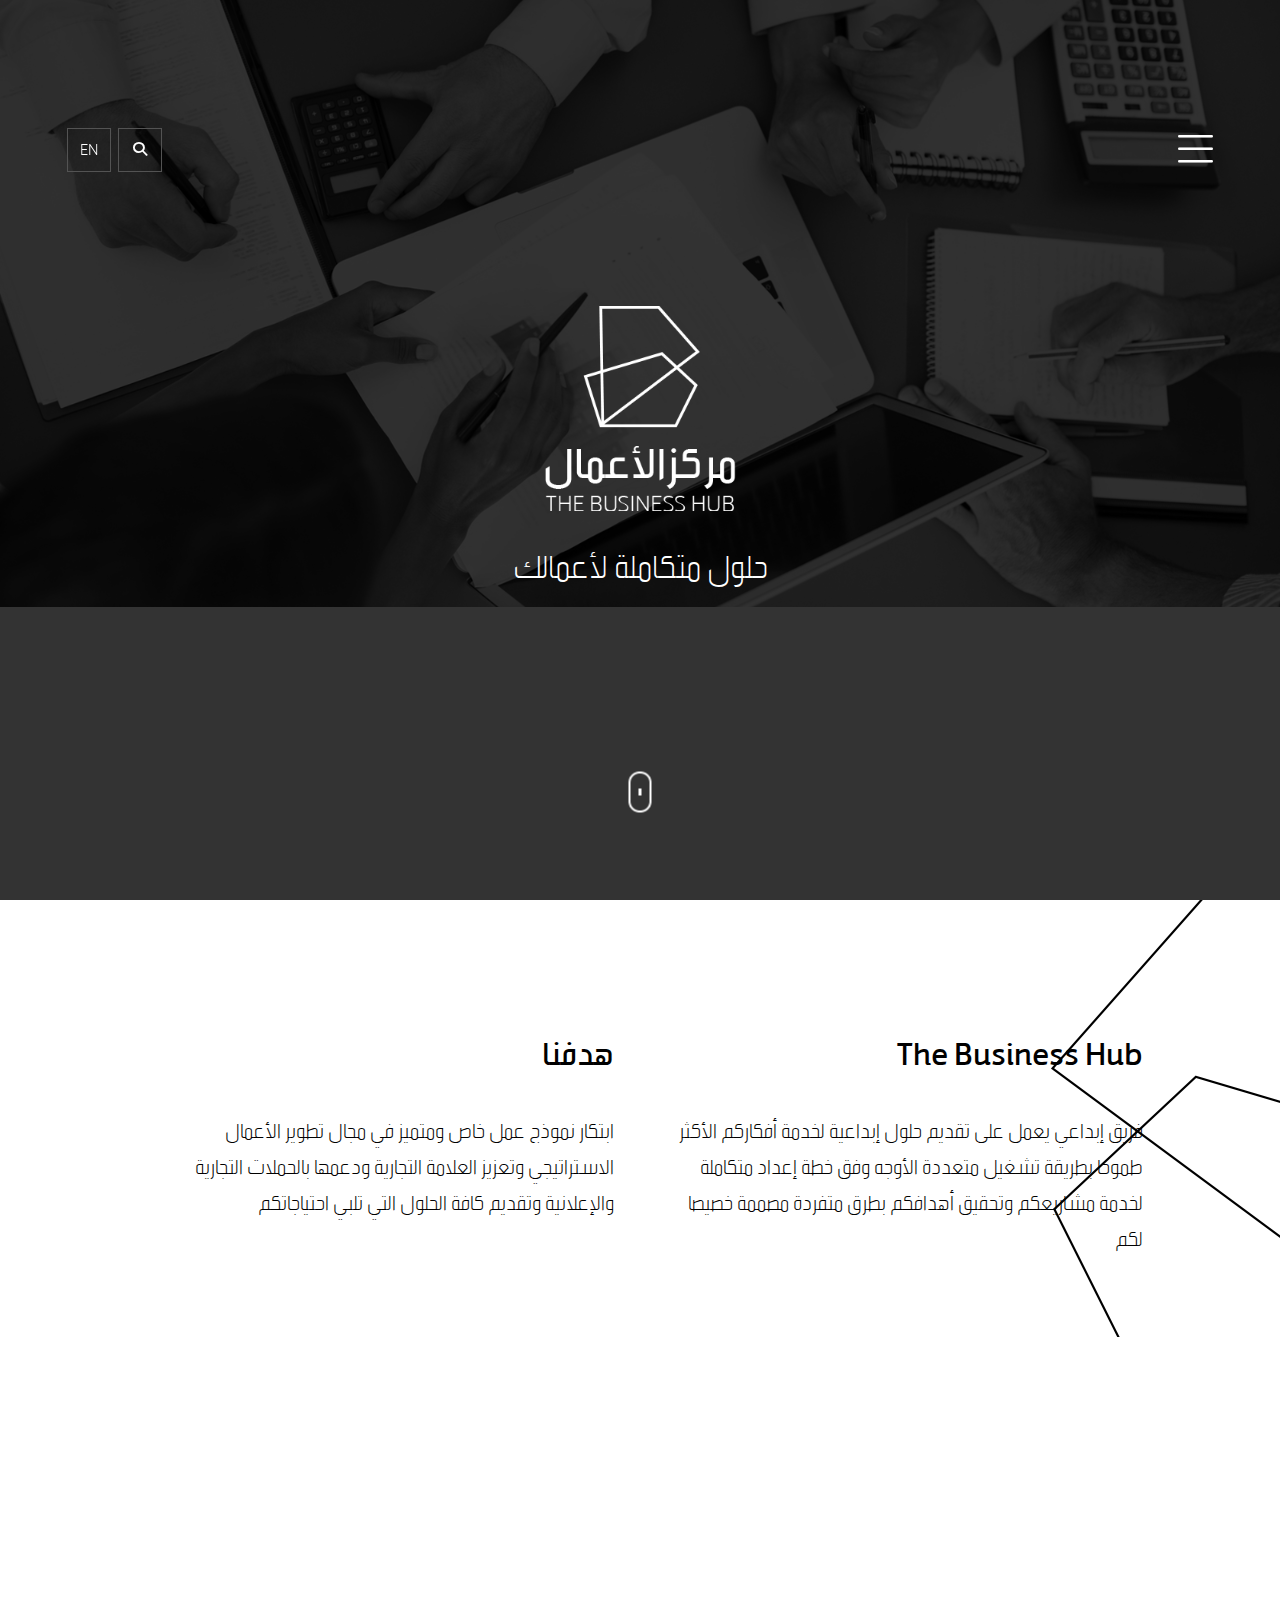
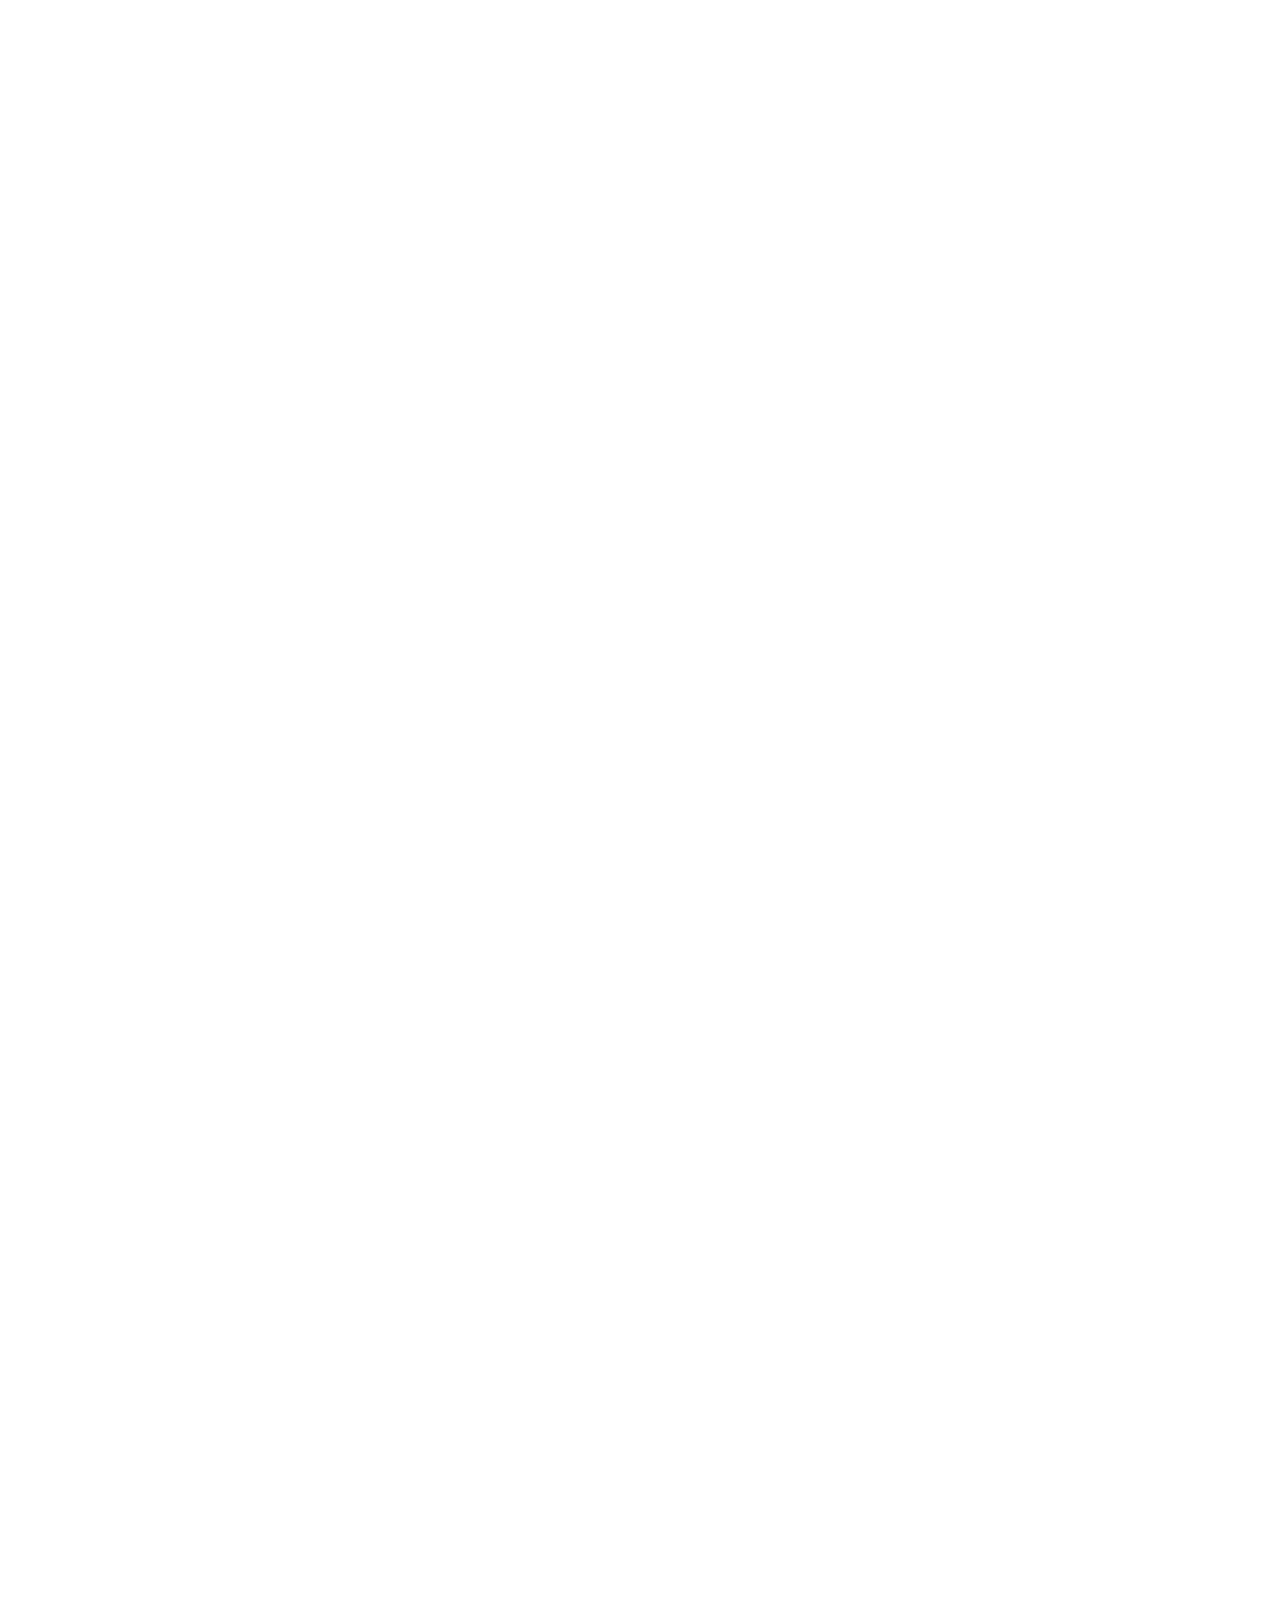
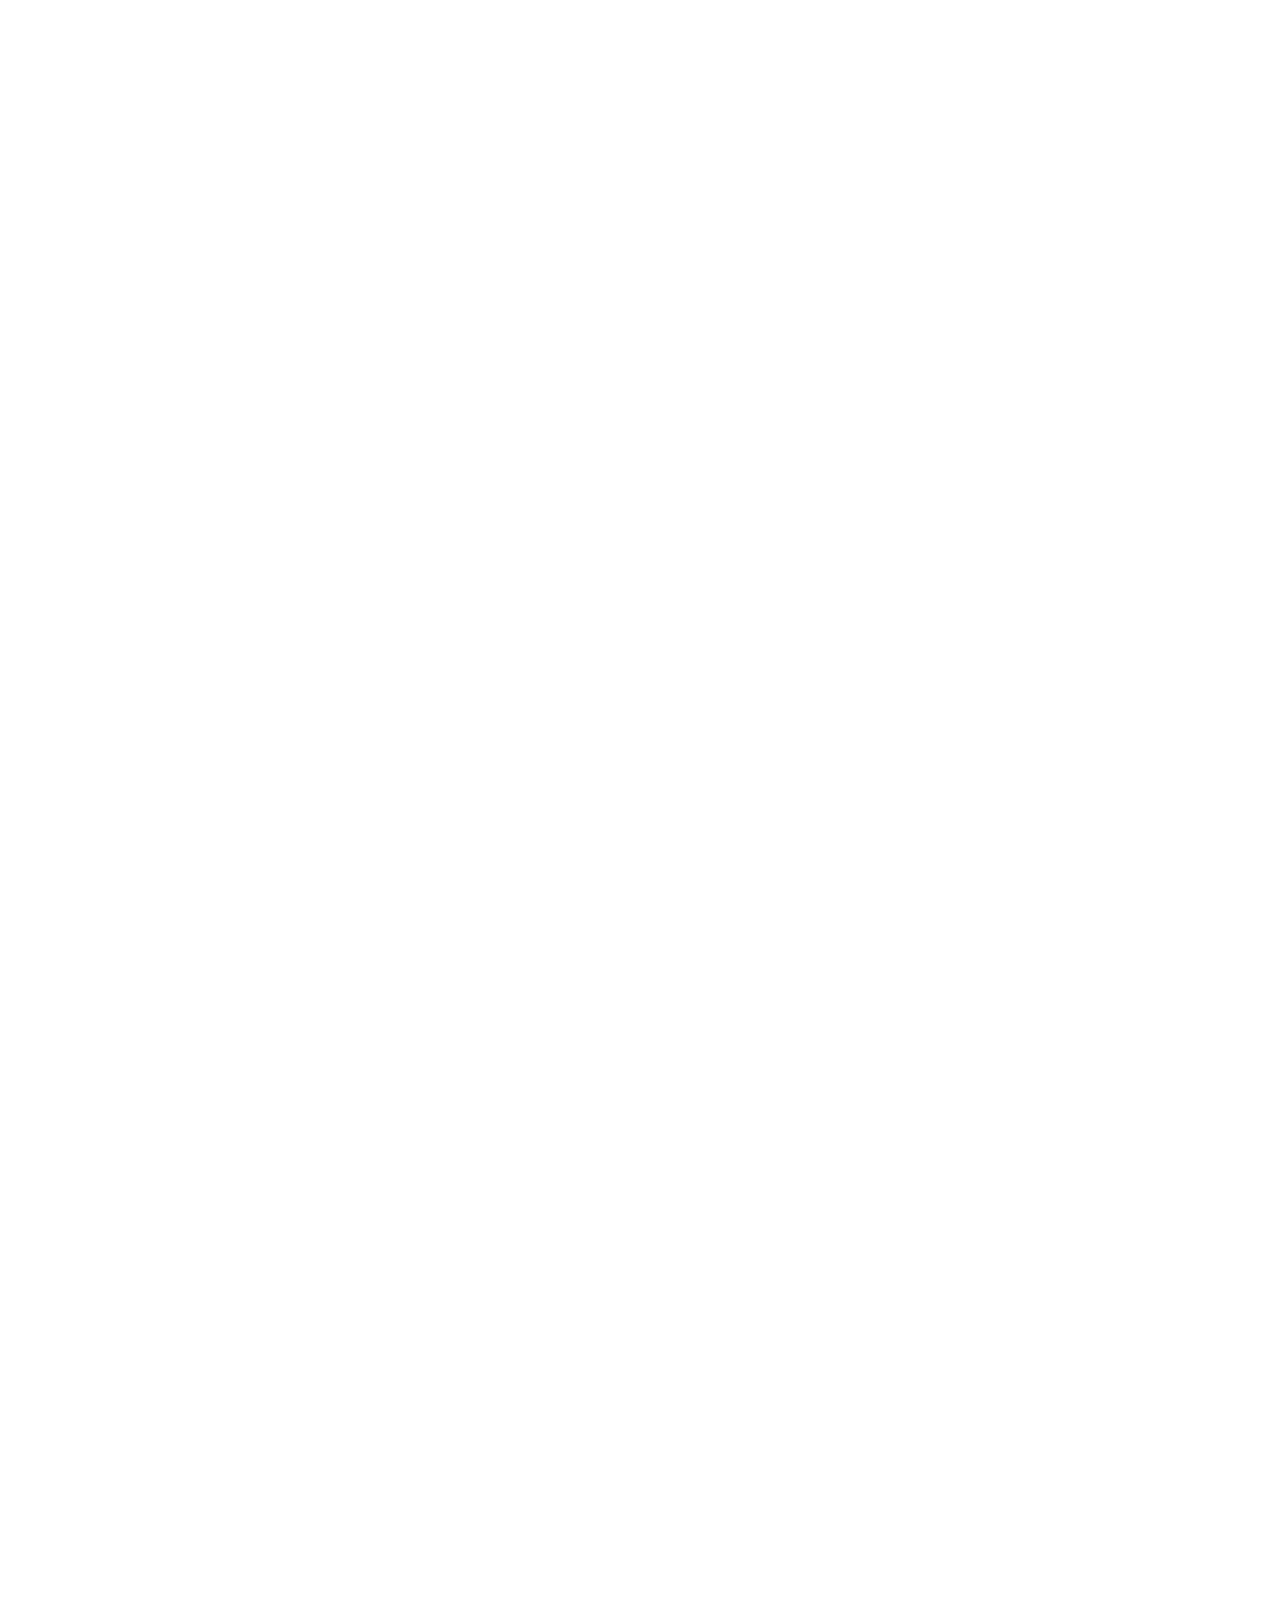
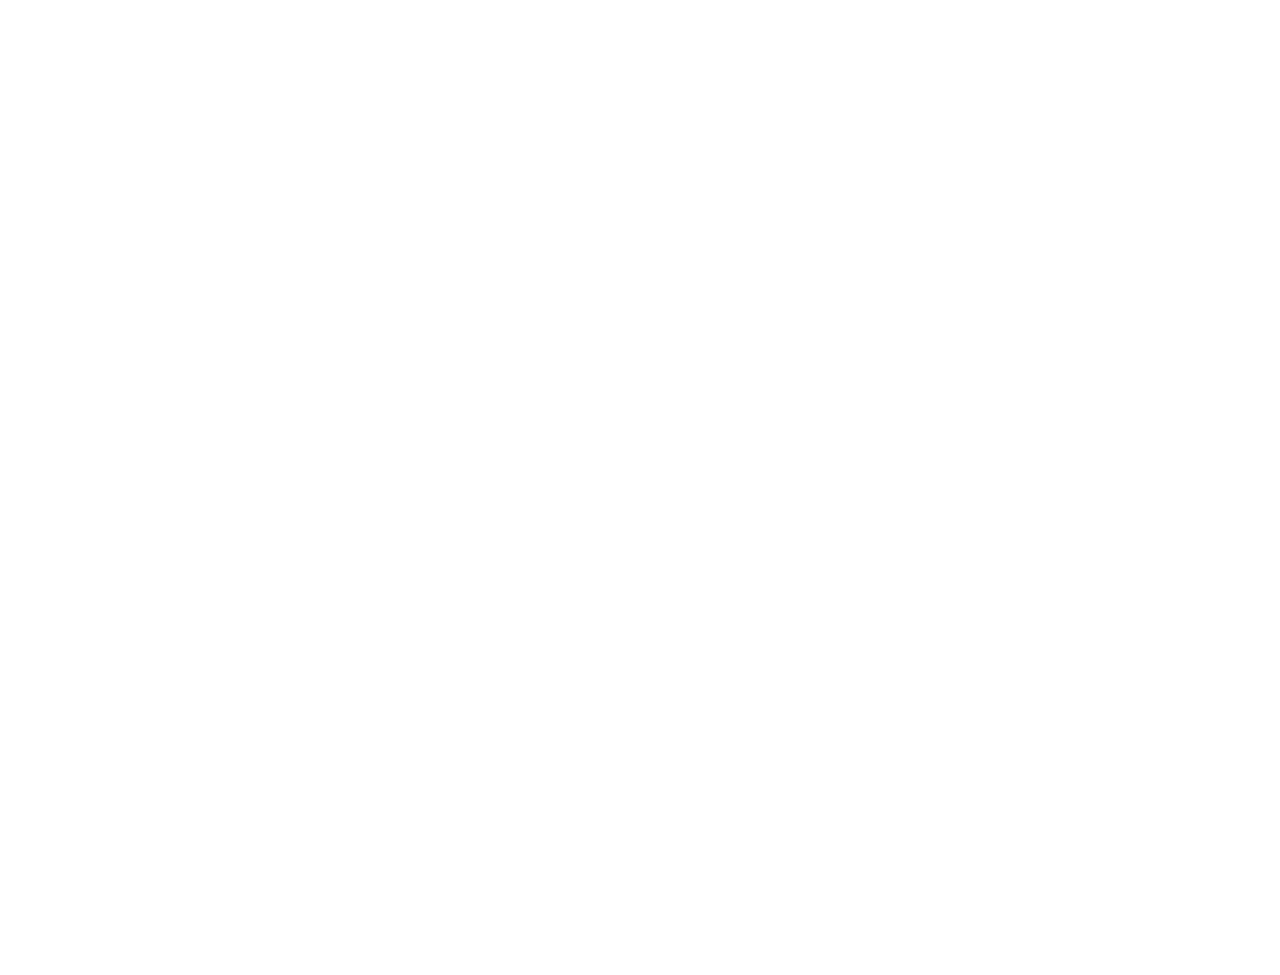
<file: index.html>
<!DOCTYPE html>
<html lang="ar" dir="rtl">
  <head>
    <meta charset="utf-8" />
    <meta http-equiv="X-UA-Compatible" content="IE=edge" />
    <meta name="viewport" content="width=device-width, initial-scale=1" />
    <title>مركز الأعمال</title>
    <link rel="icon" href="images/fav.png" type="image/png" />
   
    <link rel="stylesheet" href="css/bootstrap.min.css" />
    <link rel="stylesheet" href="css/all.min.css" />
    <link rel="preconnect" href="https://fonts.googleapis.com">
    <link rel="preconnect" href="https://fonts.gstatic.com" crossorigin>
    <link rel="stylesheet" href="css/fonts.css" />
    <link rel="stylesheet" href="css/animate.css" />
 
   
    <link rel="stylesheet" href="css/style.css" />
  </head>
  <body>
    <!-- preloader -->
    <div class="preloader">
      <div class="progress">
        <div class="progress-bar"></div>
      </div>
    </div>
    <!-- preloader -->
     <!-- for search -->
    <div class="overlay-box">
      <button role="button" type="button" title="" class="add-to ">
        <span class=" close-search"></span>
      </button>
      <form class="search-form">
        <input class="search-input" type="text" name="" value="" placeholder="كلمة البحث">
        <button class="search-button ">
          <i class="fas fa-search"></i>
        </button>
       
      </form>
  </div>
  <!-- for search -->

    <!-- header section -->
    <header>
      <div class="top-header">
        <div class="container">
          <!-- start nav-header -->
          <div class="nav-header">
             <!-- start menu -->
             <div class="navgition">
                  <!-- logo section -->
 <div class="img-logo-2">
  <a href="index.html">
    <img src="images/logo-2.png" class="img-fluid logo" alt="logo" />
  </a>
</div>
<!-- end logo section -->  
              <ul class="big-menu list-unstyled">
                 <li>
                    <a href="index.html"> الرئيسية </a>
                 </li>
                 <li>
                    <a href="#"> من نحن </a>
                 </li>
                 <li>
                  <a href="#"> مجالات عملنا  </a>
               </li>
                
                 <li>
                    <a href="#"> أعمالنا </a>
                 </li>
                 <li>
                  <a href="#"> حجز موعد </a>
               </li>
                 <li>
                    <a href="#"> اتصل بنا </a>
                 </li>
                 
               
              </ul>
              <ul class="social-media">
                <li>
                  <a href="#">
                    <i class="fa-brands fa-behance social-media-icon"></i>
                  </a>
                </li>
                <li>
                  <a href="#">
                    <i class="fa-brands fa-youtube social-media-icon"></i>
                  </a>
                </li>
                <li>
                  <a href="#">
                    <i class="fa-brands fa-vimeo-v social-media-icon"></i>
                  </a>
                </li>
                <li>
                  <a href="#">
                    <i class="fa-brands fa-twitter social-media-icon"></i>
                  </a>
                </li>
                <li>
                  <a href="#">
                    <i class="fa-brands fa-facebook-f social-media-icon"></i>
                  </a>
                </li>
              </ul>
              <span class="site-copyright">
                © جميع الحقوق محفوظة مرركز الأعمال 2016
              </span>
           </div>
           <!-- end menu -->
             <!-- menu-icon -->
             <div class="show-icons">
              <a class="menu-bars" id="menu-id" href="#!">
                <i class="fa-light fa-bars bar show-icon"></i>
                <i class="fa-light fa-x times hide-icon"></i>
              </a>
           </div>
           <!-- end menu-icon -->
           <div class="search-lang-section">
           
            <button   class="add-to fixed-search">
              <span class="open-search"> </span>
            </button>
           <a href="index-en.html" class="add-to language-link">
            EN
           </a>
          </div>
          <!-- end nav-header -->
        </div>
      </div>
    </header>
    <!-- header section     -->
    <!-- main section -->
    <main class="main-section">
      <div class="main">
        <div class="main-section-cover">
 <!-- logo section -->
 <div class="img-logo">
  <a href="index.html">
    <img src="images/logo.png" class="img-fluid logo" alt="logo" />
  </a>
</div>
<!-- end logo section -->
 <h2 class="main-slogen">
  حلول متكاملة لأعمالك
 </h2>
        </div>
        <div class="main-section-img">
         
            <img src="images/main-section/01.jpg" class="img-fluid main-section-image" alt="main section img" />
          
        </div>

        <a href="#mission-section" class="scroll-down">
          <div class="scroll-down-img-section">
            <i class="scroll-down-icon"></i>
          </div>
        </a>

      </div>
    </main>
    <!-- main section -->
      <!-- mission-section -->
      <div class="mission-section wow fadeInDown" id="mission-section">
        <div class="container">
          <div class="mission-section-grid">
            <div class="mission-block">
              <h2 class="mission-title">
                the business hub
              </h2>
              <p class="mission-text">
                فريق إبداعي يعمل على تقديم حلول إبداعية لخدمة أفكاركم الأكثر طموحا
                بطريقة تشغيل متعددة الأوجه وفق خطة إعداد متكاملة 
                لخدمة مشاريعكم وتحقيق أهدافكم بطرق متفردة مصممة
                خصيصا لكم
              </p>
            </div>
            <div class="mission-block">
              <h2 class="mission-title">
                هدفنا
              </h2>
              <p class="mission-text">
               ابتكار نموذج عمل خاص ومتميز في مجال تطوير الأعمال الاستراتيجي
               وتعزيز العلامة التجارية ودعمها بالحملات التجارية والإعلانية وتقديم
               كافة الحلول التي تلبي احتياجاتكم
              </p>
            </div>
          </div>
        </div>
       
      </div>
      <!-- end mission-section -->
        <!-- team-section -->
    <div class="team-section wow fadeInDown">
      <div class="cover-in-mobile">
      <div class="container">
     <h2 class="team-title">
      فريق العمل
     </h2>
     <p class="team-text">
      نحن فريق عمل شغوف نحب ما نقوم به لذلك نحن نعمل على تلبية جميع احتياجاتك لضمان
      حسن سير خطة العمل على مشروعك ومجالات التطوير الخاصة بك
      ومن جانب آخر, تقدم لك ذا بيزنيس هب خدماتها على مدار 24 ساعة أي يمكنك متابعة أعمالك معنا دون الشعور بأي حرج وفي أي وقت
     </p>
      </div>
    </div>
    </div>
    <!-- end team-section -->
    <!-- services-section -->
   <div class="services-section wow fadeInDown">
    <div class="container">
      <h2 class="services-title">
        مجالات عملنا
      </h2>
      <div class="services-grid">
        <div class="service-block">
          <div class="serv-icon">
            <img class="service-icon" src="images/services/01.png" alt="service icon">
          </div>
         
          <div class="services-text">
            <h3 class="servive-block-title">
              تصميم وتطوير الهويات
            </h3>
            <p class="serv-text">
              هناك حقيقة مثبتة منذ زمن بعيد وهي أن المحتوى المقروء لصفحة ما سيلهي القارئ 
              على التركيز على الشكل الخارجي اانص أو الشكل توضع الفقرات في الصفحة التي يقرأها .
            </p>
          </div>
        </div>

        <div class="service-block">
          <div class="serv-icon">
            <img class="service-icon" src="images/services/02.png" alt="service icon">
          </div>
          <div class="services-text">
            <h3 class="servive-block-title">
              تنظيم المناسبات والفعاليات
            </h3>
            <p class="serv-text">
              هناك حقيقة مثبتة منذ زمن بعيد وهي أن المحتوى المقروء لصفحة ما سيلهي القارئ 
              على التركيز على الشكل الخارجي اانص أو الشكل توضع الفقرات في الصفحة التي يقرأها .
            </p>
          </div>
        </div>

        <div class="service-block">
          <div class="serv-icon">
            <img class="service-icon" src="images/services/03.png" alt="service icon">
          </div>
          <div class="services-text">
            <h3 class="servive-block-title">
             العلاقات العامة
            </h3>
            <p class="serv-text">
              هناك حقيقة مثبتة منذ زمن بعيد وهي أن المحتوى المقروء لصفحة ما سيلهي القارئ 
              على التركيز على الشكل الخارجي اانص أو الشكل توضع الفقرات في الصفحة التي يقرأها .
            </p>
          </div>
        </div>

        <div class="service-block">
          <div class="serv-icon">
            <img class="service-icon" src="images/services/04.png" alt="service icon">
          </div>
          <div class="services-text">
            <h3 class="servive-block-title">
             إدارة الحملات الترويجية عبر الإنترنت
            </h3>
            <p class="serv-text">
              هناك حقيقة مثبتة منذ زمن بعيد وهي أن المحتوى المقروء لصفحة ما سيلهي القارئ 
              على التركيز على الشكل الخارجي اانص أو الشكل توضع الفقرات في الصفحة التي يقرأها .
            </p>
          </div>
        </div>


      </div>
    </div>
   </div>
    <!-- end services-section -->
  
    <!-- projects-section -->
   <div class="projects-section wow fadeInDown">
     <div class="projects-title-section">
       <h2 class="projects-title">
        أعمالنا
       </h2>
     </div>
     <div class="projects-more-link">
      <a href="#" class="more-pro-link">
        شاهد المزيد 
        <span> >> </span>
      </a>
     </div>
   </div>
    <!-- end projects-section -->

    <!-- projects-samples-section -->
    <div class="projects-samples-section wow fadeInDown">
      <div class="container">
        <div class="project-record">
          <div class="pro-details">
            <div class="pro-title-div">
              <h2 class="pro-title">
                ألدوس باير ماركر
              </h2>
             
            </div>
            <p class="pro-text">
              هناك حقيقة مثبتة منذ زمن بعيد وهي أن المحتوى المقروء لصفحة ما سيلهي القارئ 
              على التركيز على الشكل الخارجي اانص أو الشكل توضع الفقرات في الصفحة التي يقرأها  الفقرات في الصفحة التي يقرأه.
            </p>
          </div>
          <div class="pro-img">
            <img class="img-fluid" src="images/projects/011.png" alt="project image">
          </div>
        </div>
        <div class="project-record">
          <div class="pro-details">
            <div class="pro-title-div">
              <h2 class="pro-title">
                لوريم إيبسوم
              </h2>
             
            </div>
            <p class="pro-text">
              هناك حقيقة مثبتة منذ زمن بعيد وهي أن المحتوى المقروء لصفحة ما سيلهي القارئ 
              على التركيز على الشكل الخارجي اانص أو الشكل توضع الفقرات في الصفحة التي يقرأها  الفقرات في الصفحة التي يقرأه.
            </p>
          </div>
          <div class="pro-img">
            <img class="img-fluid" src="images/projects/02.png" alt="project image">
          </div>
        </div>
      </div>
    </div>
    <!-- projects-samples-section -->

    <!-- clients-section -->
<div class="clients-section wow fadeInDown">
<div class="container">
  <h2 class="clients-title">
    عملائنا
  </h2>
  <div class="clients-grid">
    <div class="client-block">
      <div class="client-img">
      <img src="images/clients/01.png" alt="client img">
    </div>
    </div>
    <div class="client-block">
      <div class="client-img">
        <img src="images/clients/02.png" alt="client img">
      </div>
    </div>
    <div class="client-block">
      <div class="client-img">
        <img src="images/clients/03.png" alt="client img">
      </div>
    </div>
    <div class="client-block">
      <div class="client-img">
        <img src="images/clients/04.png" alt="client img">
      </div>
    </div>
    <div class="client-block">
      <div class="client-img">
        <img src="images/clients/05.png" alt="client img">
      </div>
    </div>
  </div>
</div>
</div>
     <!-- clients-section -->

<!-- about section -->
<div class="about-section wow fadeInDown">
  <div class="container">
    <h2 class="about-title">
      ماذا نقصد بمركز الأعمال
    </h2>
    <p class="about-text">
      في مركزنا للأعمال نحن نهتم بريادة الأعمال وبدعم استدامة المشاريع الناشئة والصغيرة والمتوسطة حيث 
      نقدم لها الخدمات التالية
    </p>
    <div class="about-services-list">
  <div class="about-services-record">
    <span class="about-service">
      <span class="service-number">
        01
      </span>
      خطط التشغيل والتنفيذ
    </span>

    <span class="about-service">
      <span class="service-number">
        02
      </span>
      خطط التسويق 
    </span>

  </div>
  <span class="about-service">
    <span class="service-number">
      03
    </span>
    خطط الإعلان والترويج وحملات العلاقات العامة 
  </span>

  <span class="about-service">
    <span class="service-number">
      04
    </span>
    كما نقدم استشارات متنوعة للمشاريع المتعثرة بهدف تطويرها وزيادة مبيعاتها
  </span>
    </div>
  </div>
</div>

<!-- about section -->


    <!-- newsletter-section -->
 <div class="newsletter-section wow fadeInDown">
  <div class="container">
    <div class="newsletter-content">
      <img src="images/newsletter/01.png" alt="newsletter icon">
      <div class="newsletter-div">
        <input type="text" class="input-field" placeholder="ادخل بريدك الإلكتروني للاشتراك في القائمة البريدية">
        <button class="newsletter-btn">
          <i class="fa-regular fa-check"></i>
        </button>
      </div>
    </div>
  </div>
 </div>
    <!-- newsletter-section -->


  
   
    <!-- footer section -->
    <footer class="footer wow fadeInDown">
     
      <div class="container">
        <div class="footer-content">
   <h2 class="footer-title">
    مركز الأعمال
   </h2>
   <p class="footer-text">
    فريق إبداعي يعمل على تقديم حلول إبداعية لخدمة أفكاركم الأكثر طموحا بطريقة تشغيل 
    متعددة الأوجه وفق خطة إعداد متكاملة لخدمة مشاريعكم وتحقيق أهدافكم بطرق منفردة 
    مصممة خصيصا لكم
   </p>
   <ul class="footer-menu">
    <li>
      <a href="index.html" class="footer-menu-link">
        الرئيسية
      </a>
    </li>
    <li>
      <a href="#" class="footer-menu-link">
        من نحن
      </a>
    </li>
    <li>
      <a href="#" class="footer-menu-link">
        مجالات عملنا
      </a>
    </li>
    <li>
      <a href="#" class="footer-menu-link">
        أعمالنا
      </a>
    </li>
    <li>
      <a href="#" class="footer-menu-link">
        حجز موعد
      </a>
    </li>
    <li>
      <a href="#" class="footer-menu-link">
       اتصل بنا
      </a>
    </li>
   </ul>

   <ul class="footer-social">
    <li>
      <a href="#">
        <i class="fa-brands fa-behance footer-social-icon"></i>
      </a>
    </li>
    <li>
      <a href="#">
        <i class="fa-brands fa-youtube footer-social-icon"></i>
      </a>
    </li>
    <li>
      <a href="#">
        <i class="fa-brands fa-vimeo-v footer-social-icon"></i>
      </a>
    </li>
    <li>
      <a href="#">
        <i class="fa-brands fa-twitter footer-social-icon"></i>
      </a>
    </li>
    <li>
      <a href="#">
        <i class="fa-brands fa-facebook-f footer-social-icon"></i>
      </a>
    </li>
   </ul>
  </div>
       
      </div>
    </footer>
    <!-- footer section -->

    <!-- map-section -->
<div class="map-section wow fadeInDown">
  <iframe src="https://www.google.com/maps/embed?pb=!1m18!1m12!1m3!1d14946570.975152643!2d55.72380819353395!3d23.851819135192553!2m3!1f0!2f0!3f0!3m2!1i1024!2i768!4f13.1!3m3!1m2!1s0x15e7b33fe7952a41%3A0x5960504bc21ab69b!2z2KfZhNiz2LnZiNiv2YrYqQ!5e0!3m2!1sar!2seg!4v1722886116041!5m2!1sar!2seg" width="100%" height="234" style="border:0;" allowfullscreen="" loading="lazy" referrerpolicy="no-referrer-when-downgrade"></iframe>
</div>
     <!-- map-section -->

     <!-- copyright-section -->
<div class="copyright-section wow fadeInDown">
  <div class="container">
 <div class="copy-flex">
          <div class="copy-right"> © جميع الحقوق محفوظة مركز الأعمال 2016</div>
          <div class="copy-right"> تصميم وتطوير<a href="#" class="tasawok-name">
             مؤسسة تسوق
            </a>
          </div>
        </div>
  </div>
</div>

       <!-- copyright-section -->

    <!-- arrow to top -->
    <a class="arrow-top" id="js-top">
      <i class="fa-solid fa-arrow-up arrow-top-icon"></i>
    </a>
    <!-- arrow to top -->
    <script src="js/jquery-3.4.1.min.js"></script>
    <script src="js/bootstrap.min.js"></script>
    <script src="js/wow.min.js"></script>
   
    <script src="js/script.js"></script>
    
  </body>
</html>
</file>
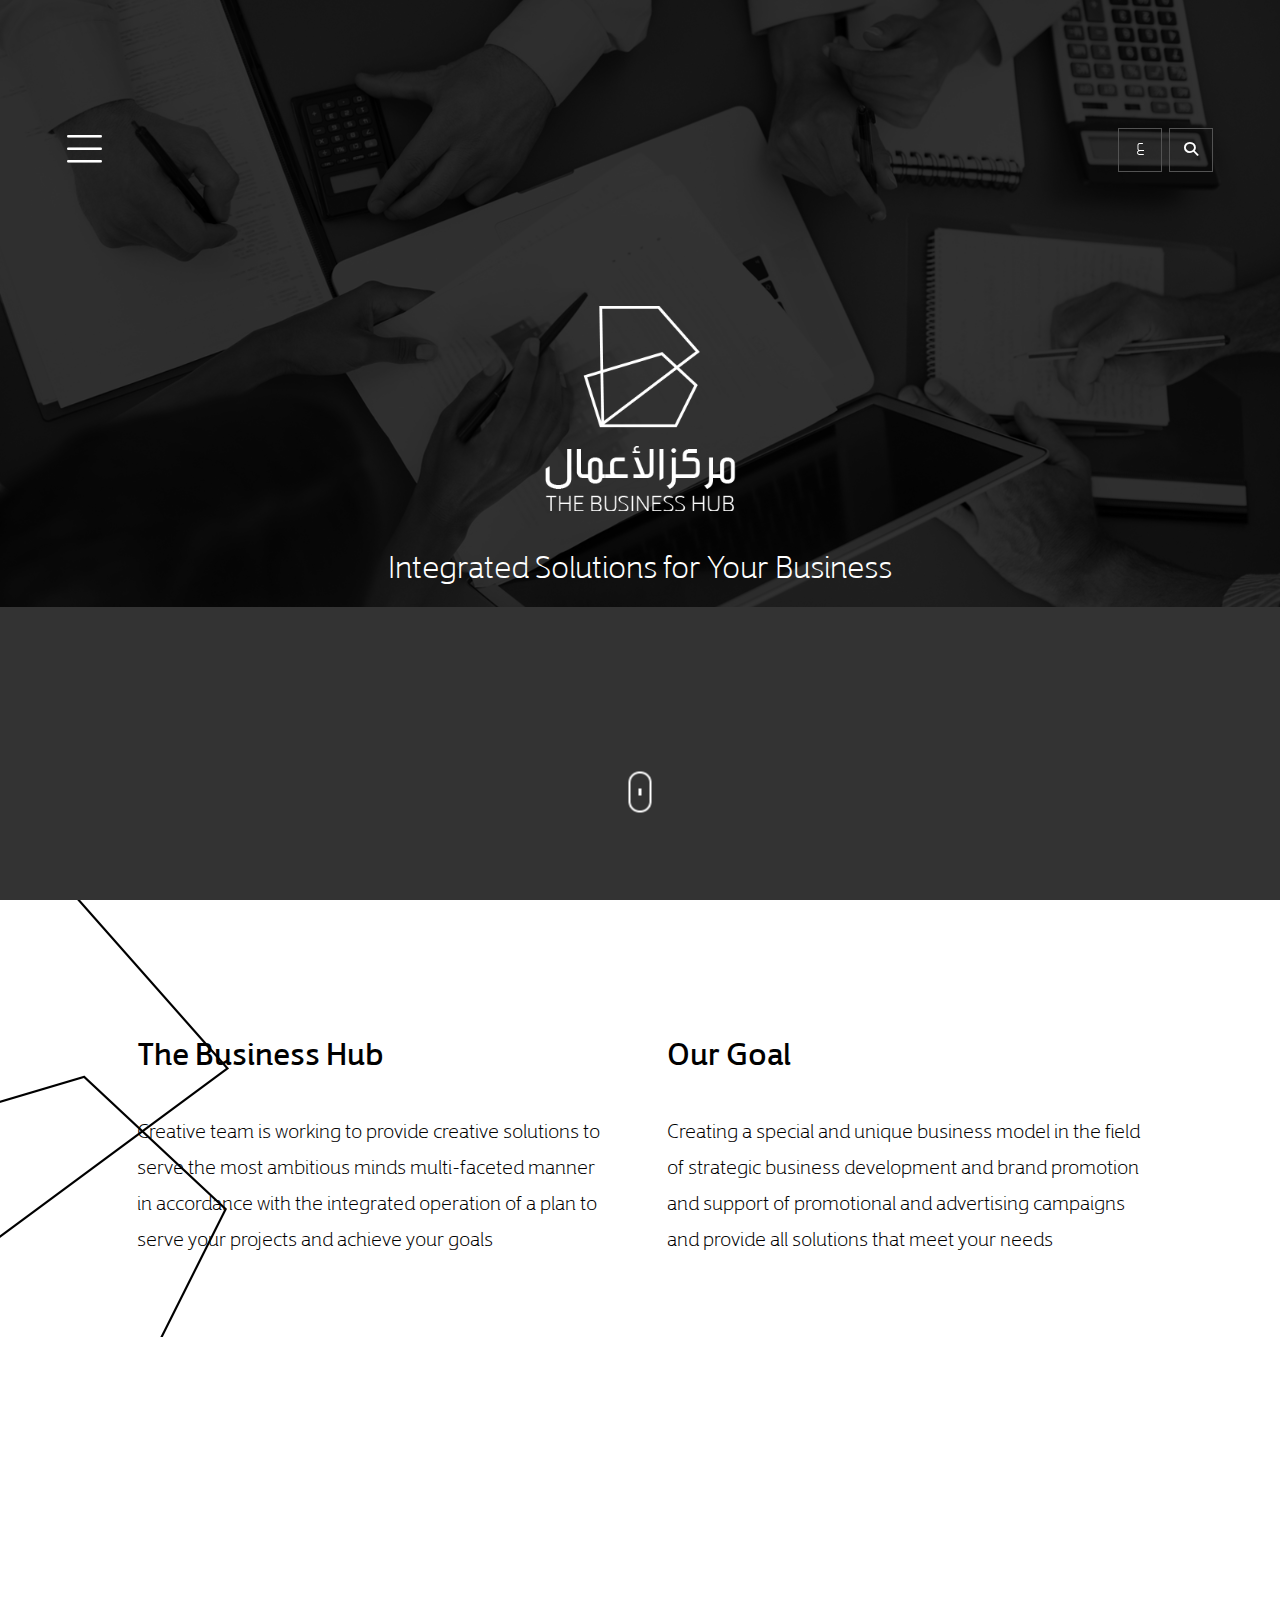
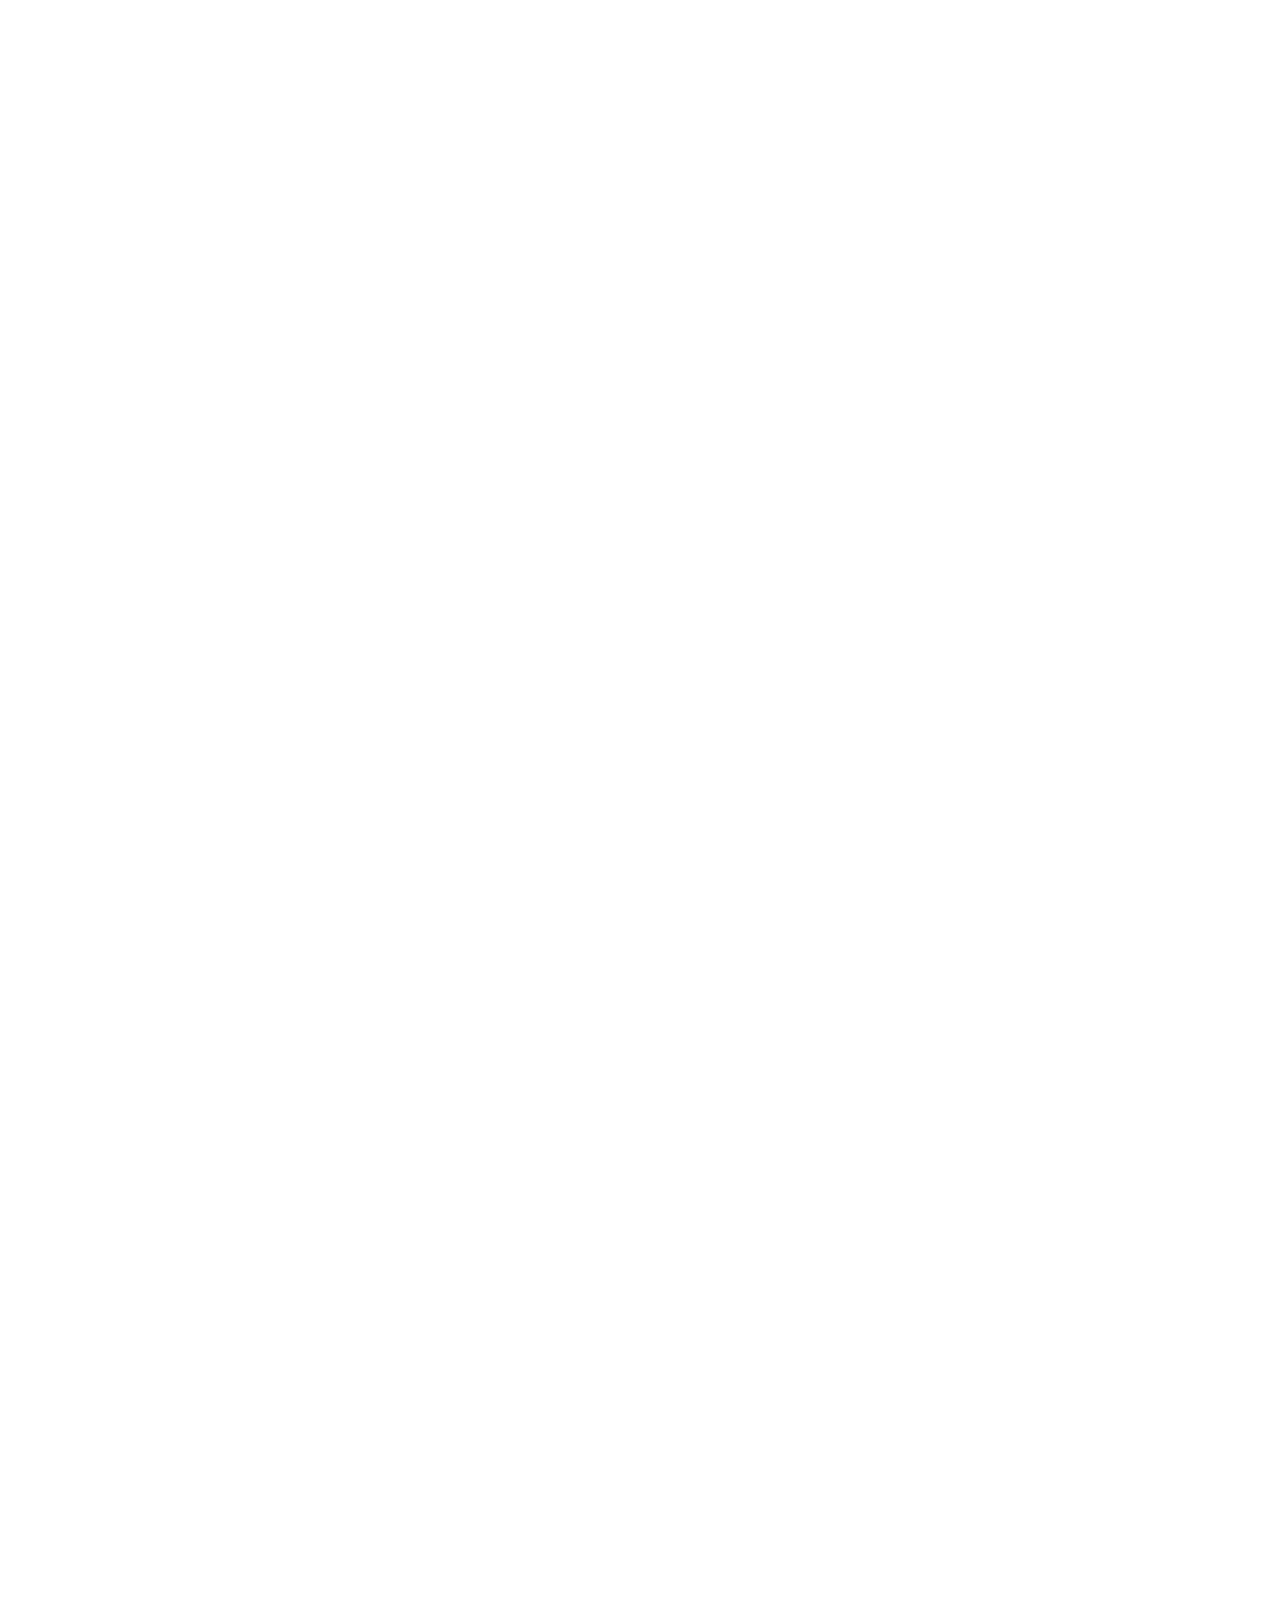
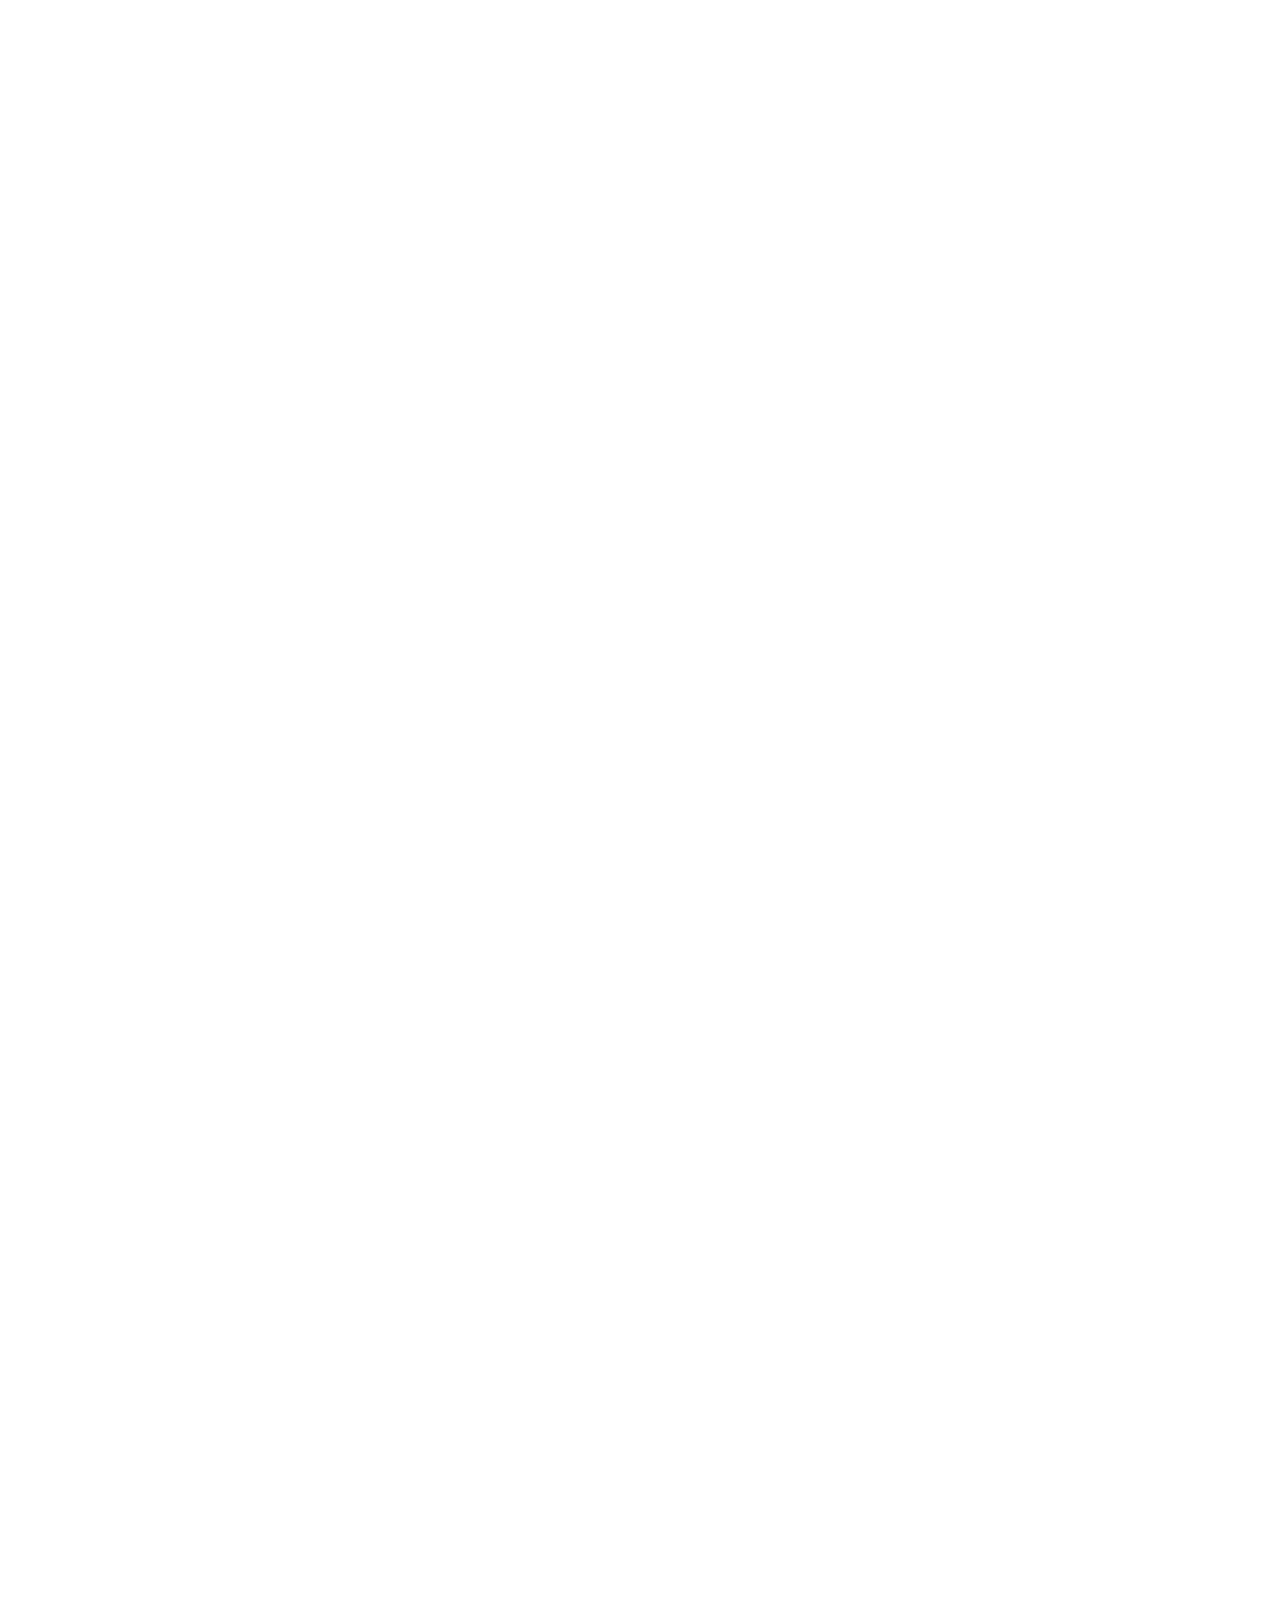
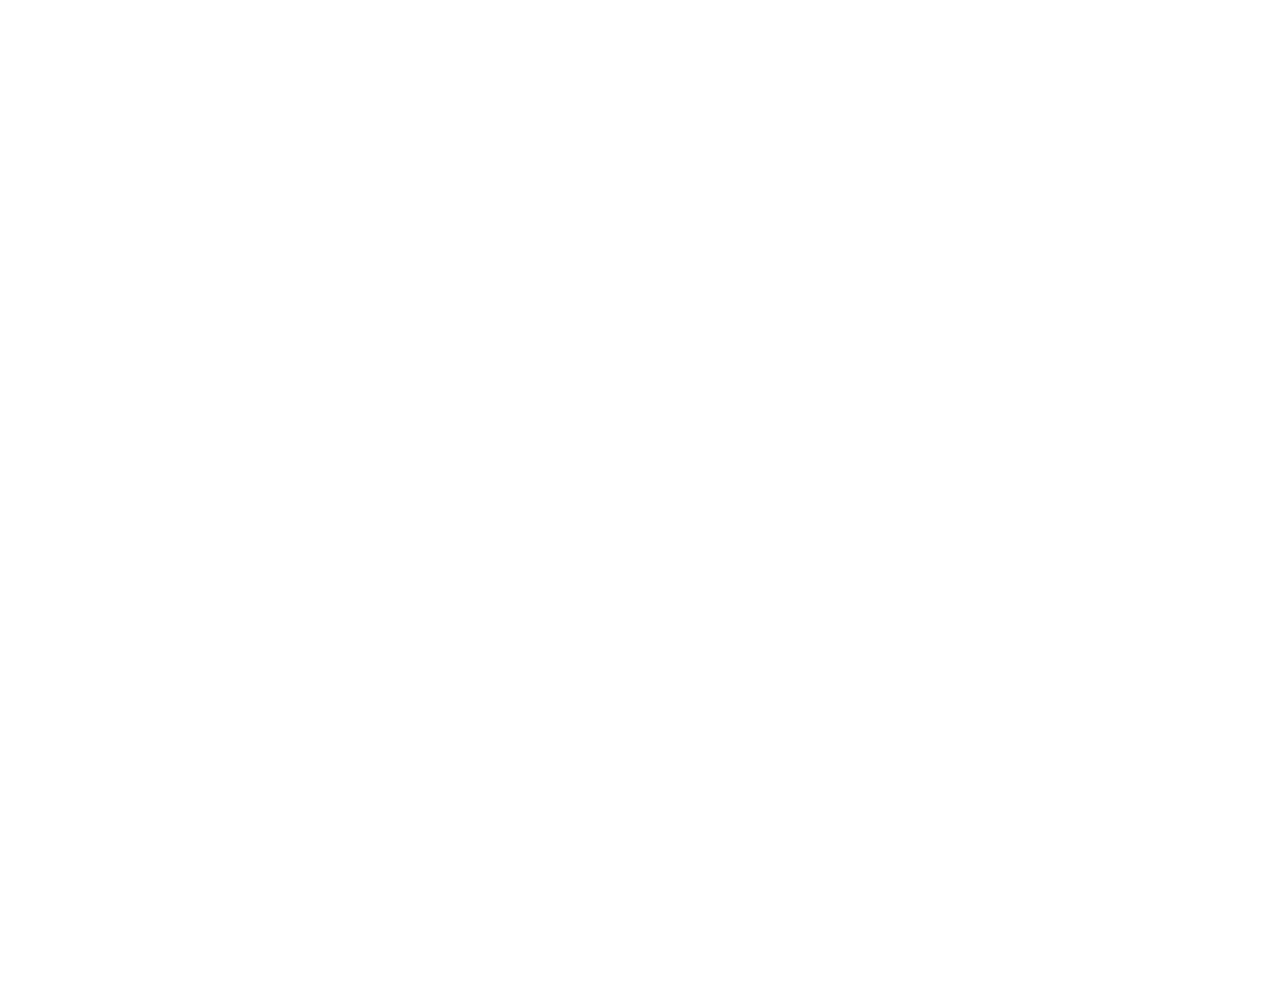
<file: index-en.html>
<!DOCTYPE html>
<html lang="en" dir="ltr">
  <head>
    <meta charset="utf-8" />
    <meta http-equiv="X-UA-Compatible" content="IE=edge" />
    <meta name="viewport" content="width=device-width, initial-scale=1" />
    <title>business hub </title>
    <link rel="icon" href="images/fav.png" type="image/png" />
    
    <link rel="stylesheet" href="css/bootstrap.min.css" />
    <link rel="stylesheet" href="css/all.min.css" />
    <link rel="preconnect" href="https://fonts.googleapis.com">
    <link rel="preconnect" href="https://fonts.gstatic.com" crossorigin>
    <link rel="stylesheet" href="css/fonts.css" />
    <link rel="stylesheet" href="css/animate.css" />
 
   
    <link rel="stylesheet" href="css/style.css" />
  </head>
  <body>
    <!-- preloader -->
    <div class="preloader">
      <div class="progress">
        <div class="progress-bar"></div>
      </div>
    </div>
    <!-- preloader -->
     <!-- for search -->
    <div class="overlay-box">
      <button role="button" type="button" title="" class="add-to ">
        <span class=" close-search"></span>
      </button>
      <form class="search-form">
        <input class="search-input" type="text" name="" value="" placeholder=" Search">
        <button class="search-button ">
          <i class="fas fa-search"></i>
        </button>
       
      </form>
  </div>
  <!-- for search -->

    <!-- header section -->
    <header>
      <div class="top-header">
        <div class="container">
          <!-- start nav-header -->
          <div class="nav-header">
             <!-- start menu -->
             <div class="navgition">
                  <!-- logo section -->
 <div class="img-logo-2">
  <a href="index.html">
    <img src="images/logo-2.png" class="img-fluid logo" alt="logo" />
  </a>
</div>
<!-- end logo section -->  
              <ul class="big-menu list-unstyled">
                 <li>
                    <a href="index-en.html"> home </a>
                 </li>
                 <li>
                    <a href="#"> about us </a>
                 </li>
                 <li>
                  <a href="#"> business fields </a>
               </li>
                
                 <li>
                    <a href="#"> our works </a>
                 </li>
                 <li>
                  <a href="#"> book an appointment</a>
               </li>
                 <li>
                    <a href="#"> contact  </a>
                 </li>
                 
               
              </ul>
              <ul class="social-media">
                <li>
                  <a href="#">
                    <i class="fa-brands fa-behance social-media-icon"></i>
                  </a>
                </li>
                <li>
                  <a href="#">
                    <i class="fa-brands fa-youtube social-media-icon"></i>
                  </a>
                </li>
                <li>
                  <a href="#">
                    <i class="fa-brands fa-vimeo-v social-media-icon"></i>
                  </a>
                </li>
                <li>
                  <a href="#">
                    <i class="fa-brands fa-twitter social-media-icon"></i>
                  </a>
                </li>
                <li>
                  <a href="#">
                    <i class="fa-brands fa-facebook-f social-media-icon"></i>
                  </a>
                </li>
              </ul>
              <span class="site-copyright">
                © Copyrights The Business Hub 2016, All rights reserved
              </span>
           </div>
           <!-- end menu -->
             <!-- menu-icon -->
             <div class="show-icons">
              <a class="menu-bars" id="menu-id" href="#!">
                <i class="fa-light fa-bars bar show-icon"></i>
                <i class="fa-light fa-x times hide-icon"></i>
              </a>
           </div>
           <!-- end menu-icon -->
           <div class="search-lang-section">
           
            <button   class="add-to fixed-search">
              <span class="open-search"> </span>
            </button>
           <a href="index.html" class="add-to language-link">
            ع
           </a>
          </div>
          <!-- end nav-header -->
        </div>
      </div>
    </header>
    <!-- header section     -->
    <!-- main section -->
    <main class="main-section">
      <div class="main">
        <div class="main-section-cover">
 <!-- logo section -->
 <div class="img-logo">
  <a href="index.html">
    <img src="images/logo.png" class="img-fluid logo" alt="logo" />
  </a>
</div>
<!-- end logo section -->
 <h2 class="main-slogen">
 Integrated Solutions for Your Business
 </h2>
        </div>
        <div class="main-section-img">
         
            <img src="images/main-section/01.jpg" class="img-fluid main-section-image" alt="main section img" />
          
        </div>

        <a href="#mission-section" class="scroll-down">
          <div class="scroll-down-img-section">
            <i class="scroll-down-icon"></i>
          </div>
        </a>

      </div>
    </main>
    <!-- main section -->
      <!-- mission-section -->
      <div class="mission-section wow fadeInDown" id="mission-section">
        <div class="container">
          <div class="mission-section-grid">
            <div class="mission-block">
              <h2 class="mission-title">
                the business hub
              </h2>
              <p class="mission-text">
                Creative team is working to provide creative solutions to serve the most ambitious minds multi-faceted manner in accordance with the integrated operation of a plan to serve your projects and achieve your goals
              </p>
            </div>
            <div class="mission-block">
              <h2 class="mission-title">
                our goal
              </h2>
              <p class="mission-text">
                Creating a special and unique business model in the field of strategic business development and brand promotion and support of promotional and advertising campaigns and provide all solutions that meet your needs
              </p>
            </div>
          </div>
        </div>
       
      </div>
      <!-- end mission-section -->
        <!-- team-section -->
    <div class="team-section wow fadeInDown">
      <div class="cover-in-mobile">
      <div class="container">
     <h2 class="team-title">
     team work
     </h2>
     <p class="team-text">
      We are a team passionate love what we do so we are working to meet all your needs to ensure the proper functioning of the action plan on the project and areas of development your
      <br>
      On the other hand , The Business Hub offers you Haddamtha 24 hours ie you
     </p>
      </div>
    </div>
    </div>
    <!-- end team-section -->
    <!-- services-section -->
   <div class="services-section wow fadeInDown">
    <div class="container">
      <h2 class="services-title">
        our business fields
      </h2>
      <div class="services-grid">
        <div class="service-block">
          <div class="serv-icon">
            <img class="service-icon" src="images/services/01.png" alt="service icon">
          </div>
         
          <div class="services-text">
            <h3 class="servive-block-title">
             design & develop identities
            </h3>
            <p class="serv-text">
              There is a proven fact a long time ago is that the written content for a page Silaa reader focus on the external form of the text or the form of the paragraphs are placed on the page that read
            </p>
          </div>
        </div>

        <div class="service-block">
          <div class="serv-icon">
            <img class="service-icon" src="images/services/02.png" alt="service icon">
          </div>
          <div class="services-text">
            <h3 class="servive-block-title">
             organize EVENTS
            </h3>
            <p class="serv-text">
              There is a proven fact a long time ago is that the written content for a page Silaa reader focus on the external form of the text or the form of the paragraphs are placed on the page that read
            </p>
          </div>
        </div>

        <div class="service-block">
          <div class="serv-icon">
            <img class="service-icon" src="images/services/03.png" alt="service icon">
          </div>
          <div class="services-text">
            <h3 class="servive-block-title">
             public relations
            </h3>
            <p class="serv-text">
              There is a proven fact a long time ago is that the written content for a page Silaa reader focus on the external form of the text or the form of the paragraphs are placed on the page that read
            </p>
          </div>
        </div>

        <div class="service-block">
          <div class="serv-icon">
            <img class="service-icon" src="images/services/04.png" alt="service icon">
          </div>
          <div class="services-text">
            <h3 class="servive-block-title">
             campain management via the internet
            </h3>
            <p class="serv-text">
              There is a proven fact a long time ago is that the written content for a page Silaa reader focus on the external form of the text or the form of the paragraphs are placed on the page that read
            </p>
          </div>
        </div>


      </div>
    </div>
   </div>
    <!-- end services-section -->
  
    <!-- projects-section -->
   <div class="projects-section wow fadeInDown">
     <div class="projects-title-section">
       <h2 class="projects-title">
        our works
       </h2>
     </div>
     <div class="projects-more-link">
      <a href="#" class="more-pro-link">
       see more
        <span> >> </span>
      </a>
     </div>
   </div>
    <!-- end projects-section -->

    <!-- projects-samples-section -->
    <div class="projects-samples-section wow fadeInDown">
      <div class="container">
        <div class="project-record">
          <div class="pro-details">
            <div class="pro-title-div">
              <h2 class="pro-title">
                aldus page maker
              </h2>
             
            </div>
            <p class="pro-text">
              Contrary to popular belief, the Lorem Ipsum text is not random, but that has its roots in classical Latin literature since the year 45 BC, making it more than 2,000 years in the foot
            </p>
          </div>
          <div class="pro-img">
            <img class="img-fluid" src="images/projects/011.png" alt="project image">
          </div>
        </div>
        <div class="project-record">
          <div class="pro-details">
            <div class="pro-title-div">
              <h2 class="pro-title">
                lorem ipsum
              </h2>
             
            </div>
            <p class="pro-text">
              Contrary to popular belief, the Lorem Ipsum text is not random, but that has its roots in classical Latin literature since the year 45 BC, making it more than 2,000 years in the foot
            </p>
          </div>
          <div class="pro-img">
            <img class="img-fluid" src="images/projects/02.png" alt="project image">
          </div>
        </div>
      </div>
    </div>
    <!-- projects-samples-section -->

    <!-- clients-section -->
<div class="clients-section wow fadeInDown">
<div class="container">
  <h2 class="clients-title">
    our clients
  </h2>
  <div class="clients-grid">
    <div class="client-block">
      <div class="client-img">
      <img src="images/clients/01.png" alt="client img">
    </div>
    </div>
    <div class="client-block">
      <div class="client-img">
        <img src="images/clients/02.png" alt="client img">
      </div>
    </div>
    <div class="client-block">
      <div class="client-img">
        <img src="images/clients/03.png" alt="client img">
      </div>
    </div>
    <div class="client-block">
      <div class="client-img">
        <img src="images/clients/04.png" alt="client img">
      </div>
    </div>
    <div class="client-block">
      <div class="client-img">
        <img src="images/clients/05.png" alt="client img">
      </div>
    </div>
  </div>
</div>
</div>
     <!-- clients-section -->

<!-- about section -->
<div class="about-section wow fadeInDown">
  <div class="container">
    <h2 class="about-title">
    What is The Business Hub
    </h2>
    <p class="about-text">
      In our business we care about entrepreneurship and support the sustainability of the emerging
      small and medium enterprises where we have the following services
    </p>
    <div class="about-services-list">
  <div class="about-services-record">
    <span class="about-service">
      <span class="service-number">
        01
      </span>
      Operation and Implementaion Plan
    </span>

    <span class="about-service">
      <span class="service-number">
        02
      </span>
     Marketing Plans
    </span>

  </div>
  <span class="about-service">
    <span class="service-number">
      03
    </span>
    Advertising, promotion and public relations campaigns plan
  </span>

  <span class="about-service">
    <span class="service-number">
      04
    </span>
    A variety of counseling for troubled projects are also provided in order to develop and increase sales
  </span>
    </div>
  </div>
</div>

<!-- about section -->


    <!-- newsletter-section -->
 <div class="newsletter-section wow fadeInDown">
  <div class="container">
    <div class="newsletter-content">
      <img src="images/newsletter/01.png" alt="newsletter icon">
      <div class="newsletter-div">
        <input type="text" class="input-field" placeholder="Enter your email to subscribe the mailing list ">
        <button class="newsletter-btn">
          <i class="fa-regular fa-check"></i>
        </button>
      </div>
    </div>
  </div>
 </div>
    <!-- newsletter-section -->


  
   
    <!-- footer section -->
    <footer class="footer wow fadeInDown">
     
      <div class="container">
        <div class="footer-content">
   <h2 class="footer-title">
    the business hub
   </h2>
   <p class="footer-text">
    Creative team is working to provide creative solutions to serve the most ambitious minds multi-faceted manner
    in accordance with the integrated operation of a plan to serve your projects and achieve your goals
    is unique in ways tailored to you
   </p>
   <ul class="footer-menu">
    <li>
      <a href="index-en.html" class="footer-menu-link">
        home
      </a>
    </li>
    <li>
      <a href="#" class="footer-menu-link">
        about us
      </a>
    </li>
    <li>
      <a href="#" class="footer-menu-link">
        business fields
      </a>
    </li>
    <li>
      <a href="#" class="footer-menu-link">
        our works
      </a>
    </li>
    <li>
      <a href="#" class="footer-menu-link">
       book an appointment
      </a>
    </li>
    <li>
      <a href="#" class="footer-menu-link">
       contact
      </a>
    </li>
   </ul>

   <ul class="footer-social">
    <li>
      <a href="#">
        <i class="fa-brands fa-behance footer-social-icon"></i>
      </a>
    </li>
    <li>
      <a href="#">
        <i class="fa-brands fa-youtube footer-social-icon"></i>
      </a>
    </li>
    <li>
      <a href="#">
        <i class="fa-brands fa-vimeo-v footer-social-icon"></i>
      </a>
    </li>
    <li>
      <a href="#">
        <i class="fa-brands fa-twitter footer-social-icon"></i>
      </a>
    </li>
    <li>
      <a href="#">
        <i class="fa-brands fa-facebook-f footer-social-icon"></i>
      </a>
    </li>
   </ul>
  </div>
       
      </div>
    </footer>
    <!-- footer section -->

    <!-- map-section -->
<div class="map-section wow fadeInDown">
  <iframe src="https://www.google.com/maps/embed?pb=!1m18!1m12!1m3!1d14946570.975152643!2d55.72380819353395!3d23.851819135192553!2m3!1f0!2f0!3f0!3m2!1i1024!2i768!4f13.1!3m3!1m2!1s0x15e7b33fe7952a41%3A0x5960504bc21ab69b!2z2KfZhNiz2LnZiNiv2YrYqQ!5e0!3m2!1sar!2seg!4v1722886116041!5m2!1sar!2seg" width="100%" height="234" style="border:0;" allowfullscreen="" loading="lazy" referrerpolicy="no-referrer-when-downgrade"></iframe>
</div>
     <!-- map-section -->

     <!-- copyright-section -->
<div class="copyright-section wow fadeInDown">
  <div class="container">
 <div class="copy-flex">
          <div class="copy-right"> © Copyrights The Business Hub 2016, All rights reserved </div>
          <div class="copy-right"> Designed & Developed by <a href="#" class="tasawok-name">
             TASAWK
            </a>
          </div>
        </div>
  </div>
</div>

       <!-- copyright-section -->

    <!-- arrow to top -->
    <a class="arrow-top" id="js-top">
      <i class="fa-solid fa-arrow-up arrow-top-icon"></i>
    </a>
    <!-- arrow to top -->
    <script src="js/jquery-3.4.1.min.js"></script>
    <script src="js/bootstrap.min.js"></script>
    <script src="js/wow.min.js"></script>
   
    <script src="js/script.js"></script>
    
  </body>
</html>
</file>
<file: css/fonts.css>
@font-face {
    font-family: "alfont_com_AlFont_com_TanseekModernProArabic-Light-1";
    src:url("../webfonts/Tanseek-Modem/alfont_com_AlFont_com_TanseekModernProArabic-Light-1.woff") ,  url("../webfonts/Tanseek-Modem/alfont_com_AlFont_com_TanseekModernProArabic-Light-1.ttf") format("truetype");
    font-weight: 300;
    font-style: normal;
}





@font-face {
    font-family: "alfont_com_AlFont_com_4_7D-1";
    src: url("../webfonts/Tanseek-Modem/alfont_com_AlFont_com_4_7D-1.woff")  , url("../webfonts/Tanseek-Modem/alfont_com_AlFont_com_4_7D-1.ttf") format("truetype");
    font-weight: 500;
    font-style: normal;
}
</file>
<file: css/style.css>
html {
  scroll-behavior: smooth;
}
body {
  font-family: "alfont_com_AlFont_com_TanseekModernProArabic-Light-1";
  box-sizing: border-box;
  margin: 0;
  padding: 0;
  overflow-x: hidden;
}

a:hover {
  text-decoration: none;
}

.overflow {
  overflow: hidden;
  background-color: rgba(0,0,0,0.851);
 position: fixed;
 width: 100%;
}
:root {
  --main-color: #000;
  --main-hover: #efefef;
 
}

img {
  image-rendering: -webkit-optimize-contrast;
}
/*style scroll bar*/
/* width */
::-webkit-scrollbar {
  width: 6px;
}
.img-logo-2{
  width: 152px;
  
  display: flex;
  justify-content: center;
  align-items: center;
  margin: 0 auto 42px;
}
/* Track */
::-webkit-scrollbar-track {
  background: #fff;
}

/* Handle */
::-webkit-scrollbar-thumb {
  background: var(--main-color);
}

/* Handle on hover */
::-webkit-scrollbar-thumb:hover {
  background: var(--main-hover);
}
/*preloader*/
.preloader {
  -webkit-pointer-events: none;
  pointer-events: none;
  -webkit-user-select: none;
  -moz-user-select: none;
  user-select: none;
}
.progress {
  position: fixed;
  z-index: 99999;
  top: 0;
  width: 100%;
  height: 5px;
  background-color: #f7f7f7;
  background-image: linear-gradient(to bottom, #f5f5f5, #f9f9f9);
  background-repeat: repeat-x;
  border-radius: 2px;
  box-shadow: 0 1px 2px rgba(0, 0, 0, 0.1) inset;
  overflow: hidden;
}

.progress-bar {
  animation: progress 6s ease infinite;
  padding: 1px;
  color: rgba(255, 255, 255, 100);
  background-image: linear-gradient(
    135deg,
    var(--main-hover),
    var(--main-color)
  );

}

@keyframes progress {
  from {
    width: 0;
    color: rgba(255, 255, 255, 0);
  }
  to {
    width: 100%;
    color: rgba(255, 255, 255, 1);
  }
}
/*preloader*/
/*                          header section                     */



/*top header*/
header {
  position: fixed;
  top: 0;
  left: 0;
  width: 100%;
  z-index: 200;
  transition: all 0.3s ease-in-out;
}

.top-header a {
  text-decoration: none;
}

@keyframes pulsate {
  0% {
    transform: scale(0.1, 0.1);
    opacity: 0;
  }
 
  50% {
    opacity: 1;
  }
  100% {
    transform: scale(1.2, 1.2);
    opacity: 0;
  }
}

.opacity{
  opacity: 0.2;
}

.fixed-nav {
  background-color: #fff;
  margin-top: -112px;
  transition: all 0.3s ease-in-out;
}

.fixed-nav .nav-header {
  padding: 10px 0;
}
.fixed-header {
  position: fixed;
}

.fixed-header .fixed-nav {
  margin: 0;
  padding: 5px 0;
}
.main-slogen{
  color: #fff;
  font-size: 48px;
  text-align: center;
  margin: 0;
  padding: 0 20px;
}
.img-logo{
  width: 191px;
  margin-bottom: 26px;
}
.logo {
  width: 100%;
  transition: all 0.3s ease-in-out;
}
.fixed-nav .logo {
  max-width: 130px;
  
}
.top-header{
  padding: 14px 0;
}
.nav-header{
  display: flex;
  justify-content: space-between;
  padding: 114px 0 0;
  align-items: center;
}

.navgition {
  display: flex;
  flex-direction: column;
  position: fixed;
  padding: 44px 40px;
  
  inset-inline-start: 0;
  top: 0;
  bottom: 0;
  max-width: 385px;
 width: 358px;
  height: 100%;
  opacity: 0;
  visibility: hidden;
 
  background-color: rgba(255, 255, 255, 0.99);
  transition: 0.4s;
  z-index: 8;
  overflow-y: auto;
  transition: all 0.5s ease-in-out;
}
.language-link{
  font-size: 24px !important;
  padding-bottom: 5px !important;
}
html[dir="ltr"] .language-link{
  padding-bottom: 13px !important;
}
.scroll-down {
  position: absolute;
  bottom: 67px;
  left: 50%;
  text-align: center;
  transform: translate(-50%, -50%);
  z-index: 4;
  align-items: center;
  display: flex;
  justify-content: center;
}
.scroll-down-img-section {
  display: flex;
  align-items: center;
  justify-content: center;
  background-image: url(../images/main-section/scroll-down.png);
  background-repeat: no-repeat;
  width: 23px;
  height: 41px;
  background-size: cover;
  
}
.scroll-down-icon {
  background-color: #fff;
  width: 3px;
  height: 7px;
  display: flex;
  justify-content: center;
  align-items: center;
  position: relative;
  animation-name: scr-pos;
  animation-duration: 2s;
  animation-iteration-count: infinite;
}

@keyframes scr-pos {
  0% {
    top: -15px;
  }
  50% {
    top: 0px;
  }
  100% {
    top: -15px;
  }
}
.nav-header .big-menu {
  display: flex;
  align-items: center;
  padding: 43px 36px ;
  margin: 0;
  padding: 0;
  gap:10px;
  flex-direction: column;
  margin-bottom: 30px
}
.big-menu li {
  width: 100%;
 
  padding: 0px 0 15px;
 
}
.big-menu li:not(:last-child){
  border-bottom: 1px dotted rgb(143, 143, 143);
}
.big-menu li a {
  font-size: 30px;
  color: var(--main-color);
  text-decoration: none;
  transition: 0.5s;
  text-transform: capitalize;
  font-family: "alfont_com_AlFont_com_4_7D-1";
 
 margin-inline-start: 19px;
transition: 0.5s;
 display: flex;
  width: 100%;
}
.big-menu li a:hover{
  color: rgba(0,0,0,0.5);
}
.site-copyright{
  color: var(--main-color);
  text-align: center;
  display: block;
  font-size: 20px;
  margin: 0;
}
.social-media{
  display: flex;
  justify-content: center;
  align-items: center;
  gap:4px;
  list-style: none;
  margin: 0;
  padding: 0;
  margin-bottom: 20px;
}
.social-media-icon{
  width: 42px;
  height: 42px;
  border: 1px solid rgb(83, 83, 83);
  display: flex;
  align-items: center;
  justify-content: center;
  font-size: 14px;
  color: var(--main-color);
  transition: 0.5s;
  text-decoration: none;
}
.social-media-icon:hover{
  color: rgb(83, 83, 83);
  text-decoration: none;
}
.hide-icon{
  display: none;
}


.show-icons {
  position: relative;
  font-size: 40px;
  background-color: transparent;
  border: none;
  display: flex;
  text-align: center;
  justify-content: center;
  align-items: center;
  color: #fff;
  transition: all 0.3s ease-in-out;
}
.show-icons .menu-bars {
  position: relative;
  z-index: 8;
  display: flex;
  align-items: center;
  margin-inline-start: 0;
  transition: all 0.3s ease-in-out;
}
.show-icons .menu-bars .bar {
  color: #fff;
}
.show-icons .menu-bars .times {
  color: var(--main-color);
  position: fixed;
    top: 29px;
    font-size: 24px;
    inset-inline-start: 336px;
}
.reset-left {
  inset-inline-start: 0;
  top: 0;
  
  bottom: 0;
  width: 385px;
  max-width: 385px;
  height: 100vh;
  visibility: visible;
  opacity: 1;
  background: #fff;
 
}
.search-lang-section{
  display: flex;
  gap:7px;
}
html[dir="ltr"] .search-lang-section{
  flex-direction: row-reverse;
}
.add-to{
  padding: 0;
}
.fixed-header .show-icons .menu-bars .bar {
  color: var(--main-color);
}
.fixed-header .open-search::after{
  color: var(--main-color);
}
.fixed-header .search-lang-section .add-to{
  color: var(--main-color);
}
.search-lang-section .add-to{
  color: #fff;
  font-size: 14px;
  font-weight: 400;
  transition: all 0.3s ease-in-out;
  width: 44px;
  height: 44px;
  display: flex;
  justify-content: center;
  align-items: center;
  border: 1px solid rgb(83, 83, 83);
  background-color: transparent;
  outline: none;
  padding: 0;
  
}
.search-lang-section .add-to:hover{
  color: #fff;
  opacity: 0.7;
}
.open-search {
  display: block !important;
}
.open-search::after {
  content: "\f002";
  font: var(--fa-font-solid);
  font-size: 14px;
  color: #fff;
  font-weight: 700;
}
.close-search::after {
  content: "\58";
  font: var(--fa-font-solid);
  font-size: 18px;
  color: #fff;
  font-weight: 700;
  z-index: 9999;
}
.overlay-box {
  position: fixed;
  top: 0;
  inset-inline-start: 0;
  bottom: 0;
  width: 100%;
  max-width: 100%;
  height: 100%;
  cursor: pointer;
  z-index: 999;
  background-color: rgba(0,0,0,0.949);
 height: 100%;
  display: none;
  transition: 0.5s;

}
.overlay-box .close-search {
  position: absolute;
  top: 102px;
  border: 0;
  left: 50%;
  transform: translateX(-50%);
  background-color: transparent;
  color: #fff;
  padding: 0;
  outline: none;
  font-size: 45px;
  z-index: 9999;
}
.search-open {
  top: 100px;
}
.search-section {
  margin: 0;
  position: absolute;
  top: -100px;
  left: 50%;
  transform: translateX(-50%);
  width: 80%;
  z-index: 99;
  transition: all 0.3s ease-in-out;
}
.search-form {
  width: 474px;
  position: relative;
  display: flex;
    justify-content: center;
    align-items: center;
    height: 100vh;
    margin: 0 auto;
}
.search-input {
  position: relative;
  background-color: transparent;
 
  width: 474px;
  height: 68px;
  padding: 0 32px;
  padding-inline-end: 65px;
  display: flex;
  align-items: center;
  font-size: 24px;
  color: #fff;
 outline: none;
  border: 1px solid #fff;
  outline: none;
  transition: all 0.3s ease-in-out;
}
.search-input::placeholder{
  font-size: 24px;
  color: #fff;
}
.search-input:focus{
  border: 1px solid var(--main-hover);
}
.search-button {
  position: absolute;
  top: 50%;
  inset-inline-end: 30px;
  border: 0;
  transform: translateY(-50%);
  display: -webkit-box;
  display: -ms-flexbox;
  display: flex;
  -webkit-box-align: center;
  -ms-flex-align: center;
  align-items: center;
  -webkit-box-pack: center;
  -ms-flex-pack: center;
  justify-content: center;
  color: #fff;
  background-color: transparent;
  border: none;
  font-size: 18px;
 padding: 0;
  transition: 0.3s;
}

/*                          header section                     */

/*
           banner section                     */
.main-section {
  position: relative;
  overflow: hidden;
  height: 100vh;
}
.main{
  position: relative;
  height: 100vh;
  width: 100%;
  max-width: 100%;
}
.main-section-cover{
  position: absolute;
  top:0;
  bottom: 0;
  right: 0;
  left:0;
  background-color: rgba(0,0,0,0.8);
  display: flex;
  flex-direction: column;
  justify-content: center;
  align-items: center;
}
.main-section-img {
  height: 100vh;
  width: 100%;
  max-width: 100%;

}
.main-section-img img{
  width:100%;
}



/*                          main-banner                            */

/*                       mission-section                             */
.mission-section{
  background-color: #fff;
  padding: 124px 0 81px;
  position: relative;
  overflow: hidden;
}
.mission-section:before{
  content: url(../images/mission-section/shape.png);
  position: absolute;
  bottom: -48px;
  inset-inline-start: 0;
}
html[dir="ltr"] .mission-section:before{
  transform: scaleX(-1);
}
.mission-section-grid{
  display: grid;
  grid-template-columns: repeat(2,1fr);
  gap:53px;
  padding: 0 70px;
}
.mission-block{
  display: flex;
  flex-direction: column;
  gap:30px;
}
.mission-title{
  text-align: start;
  text-transform: capitalize;
  color: var(--main-color);
  font-size: 48px;
  font-family: "alfont_com_AlFont_com_4_7D-1";
  margin: 0;
  text-transform: capitalize;
}
.mission-text{
  color: var(--main-color);
  font-size: 30px ;
  line-height: 1.2;
  text-align: start;
  margin: 0;
}


/*                      mission-section                            */

/*                       team-section                             */
.team-section{
  background-color: rgb(58, 58, 58);
 position: relative;
 padding: 145px 0 158px;
 overflow: hidden;
}
.team-section:after{
  content: url(../images/team/shape.png);
  position: absolute;
  top:-60px;
  bottom: 0;
  inset-inline-end: 0;
  z-index: 2;
}
html[dir="ltr"] .team-section:after{
  transform: scaleX(-1);
}
.team-title{
  color: #fff;
  font-size: 60px;
  font-family: "alfont_com_AlFont_com_4_7D-1";
  text-align: start;
  margin: 0 0 25px;
  text-transform: capitalize;
}
.team-text{
  color: #fff;
  line-height: 1.111;
  width: 762px;
  text-align: start;
  font-size: 36px;
  z-index: 9;
  position: relative;
}


/*                       vision-section                             */

/*                services=section                                     */
.services-section{
 padding: 94px 0 110px;
 background-color: #fff;
}

.services-title{
  color: var(--main-color);
  font-size: 60px;
  font-family: "alfont_com_AlFont_com_4_7D-1";
  text-align: start;
  margin: 0 0 66px;
 text-transform: capitalize;
  position: relative;
}
.services-title:after{
  content: "";
  width: 70px;
  height: 1px;
  background-color: var(--main-color);
  position: absolute;
  top:100px;
  inset-inline-start: 0;
}
.services-grid{
  display: grid;
  grid-template-columns: repeat(2,1fr);
  gap:63px;
}
.services-text{
  display: flex;
  flex-direction: column;
  gap:15px;
  margin-top: -10px;
}
.service-block{
  display: flex;

gap:30px;
}
.service-icon{
  display: flex;
  flex-shrink: 0;
}
.servive-block-title{
  color: var(--main-color);
  font-size: 30px;
  font-family: "alfont_com_AlFont_com_4_7D-1";
  text-align: start;
  margin: 0;
  text-transform: capitalize;
}
.serv-text{
  font-size: 24px;
  color: var(--main-color);
  text-align: start;
  line-height: 1.167;
}
.serv-title-block{
  text-align: start;
  display: flex;
  justify-content: center;
  flex-direction: column;
  align-items: center;
}


/*               services-section                                         */

/*                      projects-section                      */
.projects-section{
 display: grid;
 grid-template-columns: repeat(2,1fr);
 align-items: center;
 min-height: 233px;
}
.projects-title-section{
  background-image: url(../images/projects/01.png);
  background-repeat: no-repeat;
  min-height: 233px;
  padding-inline-start: calc((100vw - 1140px) / 2);
  display: flex;
  align-items: center;
}
.projects-title{
  color: #fff;
  text-align: start;
  font-size: 60px;
  margin: 0;
  text-transform: capitalize;
  font-family: "alfont_com_AlFont_com_4_7D-1";
}
.projects-more-link{
  text-transform: capitalize;
  min-height: 233px;
  padding-inline-end: calc((100vw - 1140px) / 2);
  display: flex;
  justify-content: flex-end;
  align-items: center;
}
.more-pro-link{
  color: var(--main-color);
  font-size: 60px;
  transition: 0.5s;
  text-decoration: none;
  display: flex;
  align-items: center;
  
  gap:14px;
}
.more-pro-link span{
  font-size: 30px;
  display: flex;
  padding-top: 15px;
}
.more-pro-link:hover{
  color: rgba(0,0,0,0.5);
}



/*                      projects-section                      */

/*     projects-samples-section */
.projects-samples-section{
  padding: 75px 0 144px;
}
.project-record{
  display: flex;
 
  gap: 30px;
}
.project-record:nth-of-type(even){
  flex-direction: row-reverse;
}
.pro-details{
  display: flex;
  flex-direction: column;
  gap:13px;
}
.pro-title-div{
 height: 60px;
  position: relative;
}
.pro-title{
  color: var(--main-color);
  font-size: 40px;
  font-family: "alfont_com_AlFont_com_4_7D-1";
  text-align: start;
  margin: 0;
  z-index: 9;
  position: relative;
  text-transform: capitalize;
 padding-inline-start: 31px;
 
}
.pro-title-div:before{
content:" ";
width: 70px;
  height: 70px;
  position: absolute;
  background-color: var(--main-hover);
  top:0;
  inset-inline-start: 0;
  z-index: 2;
}
.pro-text{
  font-size: 26px;
  color: var(--main-color);
  line-height: 1.154;
  text-align: start;
  margin: 0;
  width: 570px;
}
.pro-img{
  width: 100%;
  height: 180px;
}
.pro-img img{
  object-fit: cover;
  width: 100%;
}
.project-record:not(:last-child){
  margin-bottom: 48px;
}

/*     projects-samples-section */

/*    clients-section        */
.clients-section{
  padding: 0 0 146px;
}
.client-img{
  width: 165px;
  height: 165px;
  aspect-ratio: 1/1;
  display: flex;
  align-items: center;
  justify-content: center;
}
.client-img img{
  object-fit: contain;
}
.clients-title{
  color: var(--main-color);
  font-size: 60px;
  font-family: "alfont_com_AlFont_com_4_7D-1";
  text-align: center;
  margin: 0 0 60px;
  text-transform: capitalize;
}
.clients-grid{
  display: grid;
  grid-template-columns: repeat(5,1fr);
}
.client-block:nth-of-type(odd){
background-color: #fafafa;
}
.client-block{
  width: 234px;
    height: 234px;
    display: flex;
    align-items: center;
    justify-content: center;
}
/*    clients-section       */

/* about-section            */
.about-section{
  background-image: url(../images/about/01.png);
  background-repeat: no-repeat;
  background-size: cover;
  padding: 94px 0 194px;
  position: relative;
}
.about-section:after{
  content: url(../images/about/shape.png);
  position: absolute;
  bottom: 0;
  top:255px;
  inset-inline-end: 70px;
}
.about-title{
  color: #fff;
  font-size: 60px;
  font-family: "alfont_com_AlFont_com_4_7D-1";
  text-align: start;
  margin: 0 0 20px;
}
.about-text{
  color: #fff;
  font-size: 36px;
  line-height: 1.111;
  max-width: 850px;
  margin: 0 0 40px;
  text-align: start;
}
.about-services-list{
  display: flex;
  flex-direction: column;
  gap:12px;
}
.about-services-record{
  display: flex;
  gap:130px;
}
.about-service{
  display: flex;
  align-items: center;
  gap:28px;
  color: #fff;
  font-size: 30px;
  font-family: "alfont_com_AlFont_com_4_7D-1";;
}
.service-number{
  font-size: 30px;
  color: #fff;
  display: flex;
  justify-content: center;
  align-items: center;
  border: 1px solid #fff;
  width: 57px;
  height: 57px;
  font-family: "alfont_com_AlFont_com_TanseekModernProArabic-Light-1";
  flex-shrink: 0;
}


/*   about-section    */

/*                    newsletter-section                              */
.newsletter-section{
  padding: 98px 0;
}
.newsletter-content{
  display: flex;
  justify-content: center;
  align-items: center;
  gap:30px;
}
.newsletter-div{
  position: relative;
}
.input-field{
  width: 574px;
  height: 68px;
  border: 1px solid var(--main-color);
  display: flex;
  align-items: center;
  outline: none;
  transition: 0.5s;
  padding: 0 32px;
  padding-inline-end: 50px;
  color: var(--main-color);
  font-size: 24px;
}
.input-field::placeholder{
  color: var(--main-color);
  font-size: 24px;
}
.input-field:focus{
  border: 1px solid rgba(0,0,0,0.5);
}
.newsletter-btn{
  color: var(--main-color);
  padding: 0;
  background-color: transparent;
  outline: none;
  border: 0;
  font-size: 18px;
  position: absolute;
  top:50%;
  transform: translateY(-50%);
  inset-inline-end: 30px;
  transition: 0.5s;
}
.newsletter-btn:hover{
  color: rgba(0,0,0,0.5);
}
.newsletter-btn:focus{
  color: rgba(0,0,0,0.5);
  border: 0;
  outline: none;
}

/*                    newsletter-section                              */





/*                                   footer                            */
.footer {
background-color: #1f1f1f;
padding: 90px 0;
position: relative;
overflow: hidden;
}
html[dir="ltr"] .footer{
  padding: 70px 0;
}
.footer:after{
  content:url(../images/footer/shape.png);
  inset-inline-end: 0;
  position: absolute;
  top:0;
}
html[dir="ltr"] .footer:after{
  transform: scaleX(-1);
}
.footer-title{
  text-align: center;
  color: #fff;
  font-size: 48px;
  font-family: "alfont_com_AlFont_com_4_7D-1";
  margin: 0 0 28px;
  text-transform: capitalize;
}
.footer-text{
 margin: 0 0 67px;
  font-size: 26px;
  text-align: center;
  color: rgb(112, 112, 112);
  line-height: 1.231;
  max-width: 810px;
}
.footer-content{
  display: flex;
  justify-content: center;
  flex-direction: column;
  align-items: center;

}
.footer-menu{
  list-style: none;
  margin: 0 0 50px;
  display: flex;
  gap:45px;
}
.footer-menu-link{
  color: #fff;
  font-size: 26px;
  font-family: "alfont_com_AlFont_com_4_7D-1";
  transition: 0.5s;
  text-decoration: none;
  text-transform: capitalize;
}
.footer-menu-link:hover{
  color: rgba(255,255,255,0.5);
}
.footer-social{
  list-style: none;
  margin: 0;
  padding: 0;
  display: flex;
  gap:8px;
}
.footer-social-icon{
  color: #fff;
  font-size: 14px;
 width: 42px;
  height: 42px;
  border: 1px solid rgb(55, 55, 55);
  display: flex;
  align-items: center;
  justify-content: center;
  flex-shrink: 0;
  transition: 0.5s;
}
.footer-social-icon:hover{
  color: rgba(255, 255, 255 , 0.7);
}
.footer-social li a{
  text-decoration: none;
}
.copyright-section{
  background-color: #171717;
  padding: 24px 0;
}

.copy-flex {
  display: -webkit-box;
  display: -ms-flexbox;
  display: flex;
  -webkit-box-align: center;
  -ms-flex-align: center;
  align-items: center;
  justify-content: space-between;

}

.copy-right {
  display: -webkit-box;
  display: -ms-flexbox;
  display: flex;
align-items: center;
  font-size: 20px;

  color: rgb(88, 88, 88);
  text-align: start;
}
.tasawok-name{
  color: #fff;
  text-decoration: none;
  margin-block-start: 5px;
  display: flex;
  transition: 0.5s;
}
.tasawok-name:hover{
  opacity: 0.7;
  color: #fff;
}

/** map-section     */
.map-section{
  height: 234px;
}
/** map-section     */

@media (max-width: 767px) {
  .nav-foot-cont {
    text-align: start;
    margin-bottom: 20px;
  }
  .nav-foot-header {
    text-align: center;
  }

.copy-flex{
  flex-wrap: wrap;
  flex-direction: column;
}

}

/*                                   footer                            */

/*                                    media query                                    */

/*                                    media query                                    */

/*                                 arrow-top                           */
.arrow-top {
  position: fixed;
  bottom: 10px;
  inset-inline-start: 10px;
  display: none;
  z-index: 10;
  text-decoration: none !important;
}
.arrow-top-icon {
  width: 36px;
  height: 36px;
  display: flex;
  align-items: center;
  justify-content: center;
  border-radius: 50%;
  background-color: rgba(0, 0, 0, 0.302);

  font-size: 20px;
  color: #fff;
  cursor: pointer;
  transition: all 0.3s ease-in-out;
}
.arrow-top-icon:hover {
  background-color: #fff;
  color: var(--main-color);
}

@media (min-width: 1200px) {
  .container,
  .container-lg,
  .container-md,
  .container-sm,
  .container-xl {
    max-width: 1170px;
  }
}
@media (max-width: 767px) {
  .container,
  .container-fluid,
  .container-lg,
  .container-md,
  .container-sm,
  .container-xl {
    padding-left: 20px;
    padding-right: 20px;
  }
}

@media (min-width: 992px) and (max-width: 1199px) {
  .about-paragraph{
    text-align-last: start;
  }
  .nav-header .img-logo img {
    max-width: 190px;
  }

  .service-block {
    width: 220px;
    height: 220px;
  }

  .counter-name-title{
    height: 45px;
  }
  .copy-flex{
    padding: 0 0 30px;
  }

}

@media (max-width: 991px) {
  body {
    position: relative;
  }
  .main-section-image{
    object-fit: cover;
    height: 100vh;
  }
  .show-icons{
    font-size: 35px;
  }
  .services-title{
    font-size: 58px;
  }
  .nav-header{
    padding: 0;
  }
  .scroll-down{
    bottom: 45px;
  }
  .reset-left{
    width: 100%;
    max-width: 100%;
  }
  .search-form {
    width: 100%;
    padding: 0 20px;
  }
  .search-button{
    inset-inline-end: 50px;
  }
  .mission-section{
    padding: 50px 0 70px;
  }
  .mission-section-grid {
    display: flex;
   
    gap: 30px;
    padding: 0;
    flex-wrap: wrap;
}

.mission-section:before{
  content: "";
}
.team-section{
  padding: 50px 0 70px;
}

.team-section:after{
 content: "";
}
.team-text{
  width: 100%;
}
.services-section{
  padding: 50px 0;
}
.pro-text{
  width: 100%;
}
.project-record{
  flex-wrap: wrap;
}
 
  .projects-samples-section{
    padding: 0 0 70px;
  }
  .about-title{
    font-size: 50px;
  }
  html[dir="ltr"] .about-title {
    font-size: 45px;
}
.pro-img{
  height: auto;
}
.clients-section {
  padding: 0 0 70px;
}
.clients-grid{
 display: flex;
 flex-wrap: wrap;
 justify-content: center;

}
.clients-title{
  margin: 0 0 30px;
}
  .vision-title{
    margin: 0 0 25px;
  }
  .vision-paragraph{
    padding-inline-start: 0;
    max-width: 100%;
    width: 100%;
    text-align-last: start;
  }
  .vision-block{
    margin-bottom: 50px;
  }
  .services-content{
    padding: 50px 0 70px;
  }
  .services-grid{
    width: 100%;
    display: flex;
    flex-wrap: wrap;
    gap: 50px;
    justify-content: space-between;
  }
  .serv-block{
    width: 100%;
    justify-content: center;
    flex-direction: column;
    flex-wrap: wrap;
  }
 
  .projects-section{
    grid-template-columns: repeat(1,1fr);
  }
  .projects-title-section{
    justify-content: center;
  }
  .projects-more-link{
    justify-content: center;
  }
  .about-section{
    padding: 50px 0 70px;
  }
  .about-service{
    font-size: 24px;
  }
  .contact-textarea{
    width: 100%;
  }
  .form-block{
    margin-bottom: 50px;
    width: 100%;
  }
  .contact-text-title{
    font-size: 25px;
    text-align: center;
  }
  .contact-title-link{
    font-size: 25px;
  }
  .about-text{
    max-width: 100%;
    font-size: 30px;
  }
  .about-section:after{
    content: "";
  }
  .about-services-record{
    flex-wrap: wrap;
    gap:13px;
  }
  .newsletter-section{
    padding: 50px 0 70px;
  }
  .input-field{
    width: 100%;
  }
  .newsletter-content{
    flex-direction: column;
    flex-wrap: wrap;
  }
  .newsletter-div{
    width: 100%;
  }
  .footer:after{
    content: "";
  }
  .footer-text{
    max-width: 100%;
  }
.footer{
  align-items: flex-start;
  padding: 50px 0 60px;
  position: relative;
}
.footer-menu{
  display: grid;
  grid-template-columns: repeat(3, 1fr);
  gap:20px;
  padding: 0;
}
html[dir="ltr"] .footer-menu{
  grid-template-columns: repeat(2,1fr);
  gap:15px 40px;
}
.footer-menu-link{
  font-size: 22px;
}
}

@media only screen and (max-width: 994px) and (min-width: 768px) {
  .services-grid{
    display: grid;
    grid-template-columns: repeat(2,1fr);
  }
 

.copy-right{
  color: #fff;
}
.copy-flex{
  padding: 0;
  position: absolute;
  bottom: 25px;
  width: 81%;
}
}
</file>
